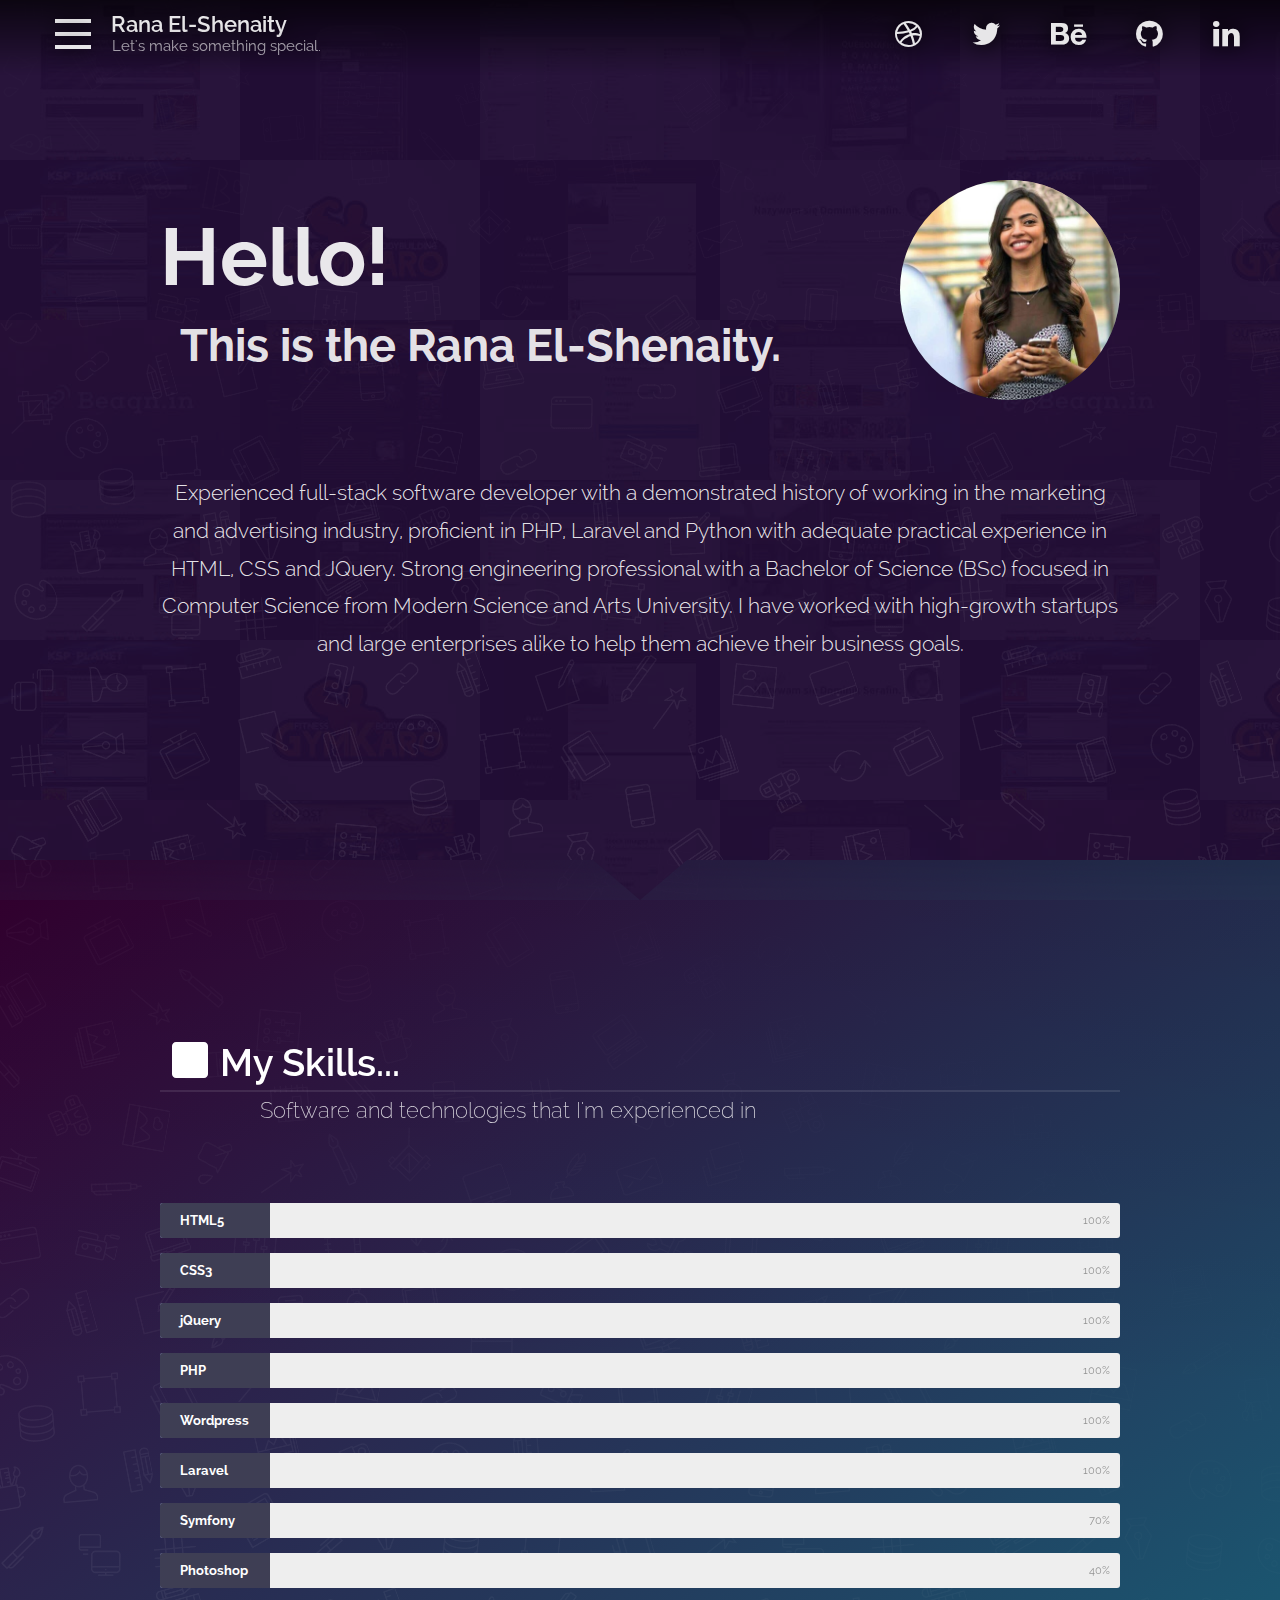
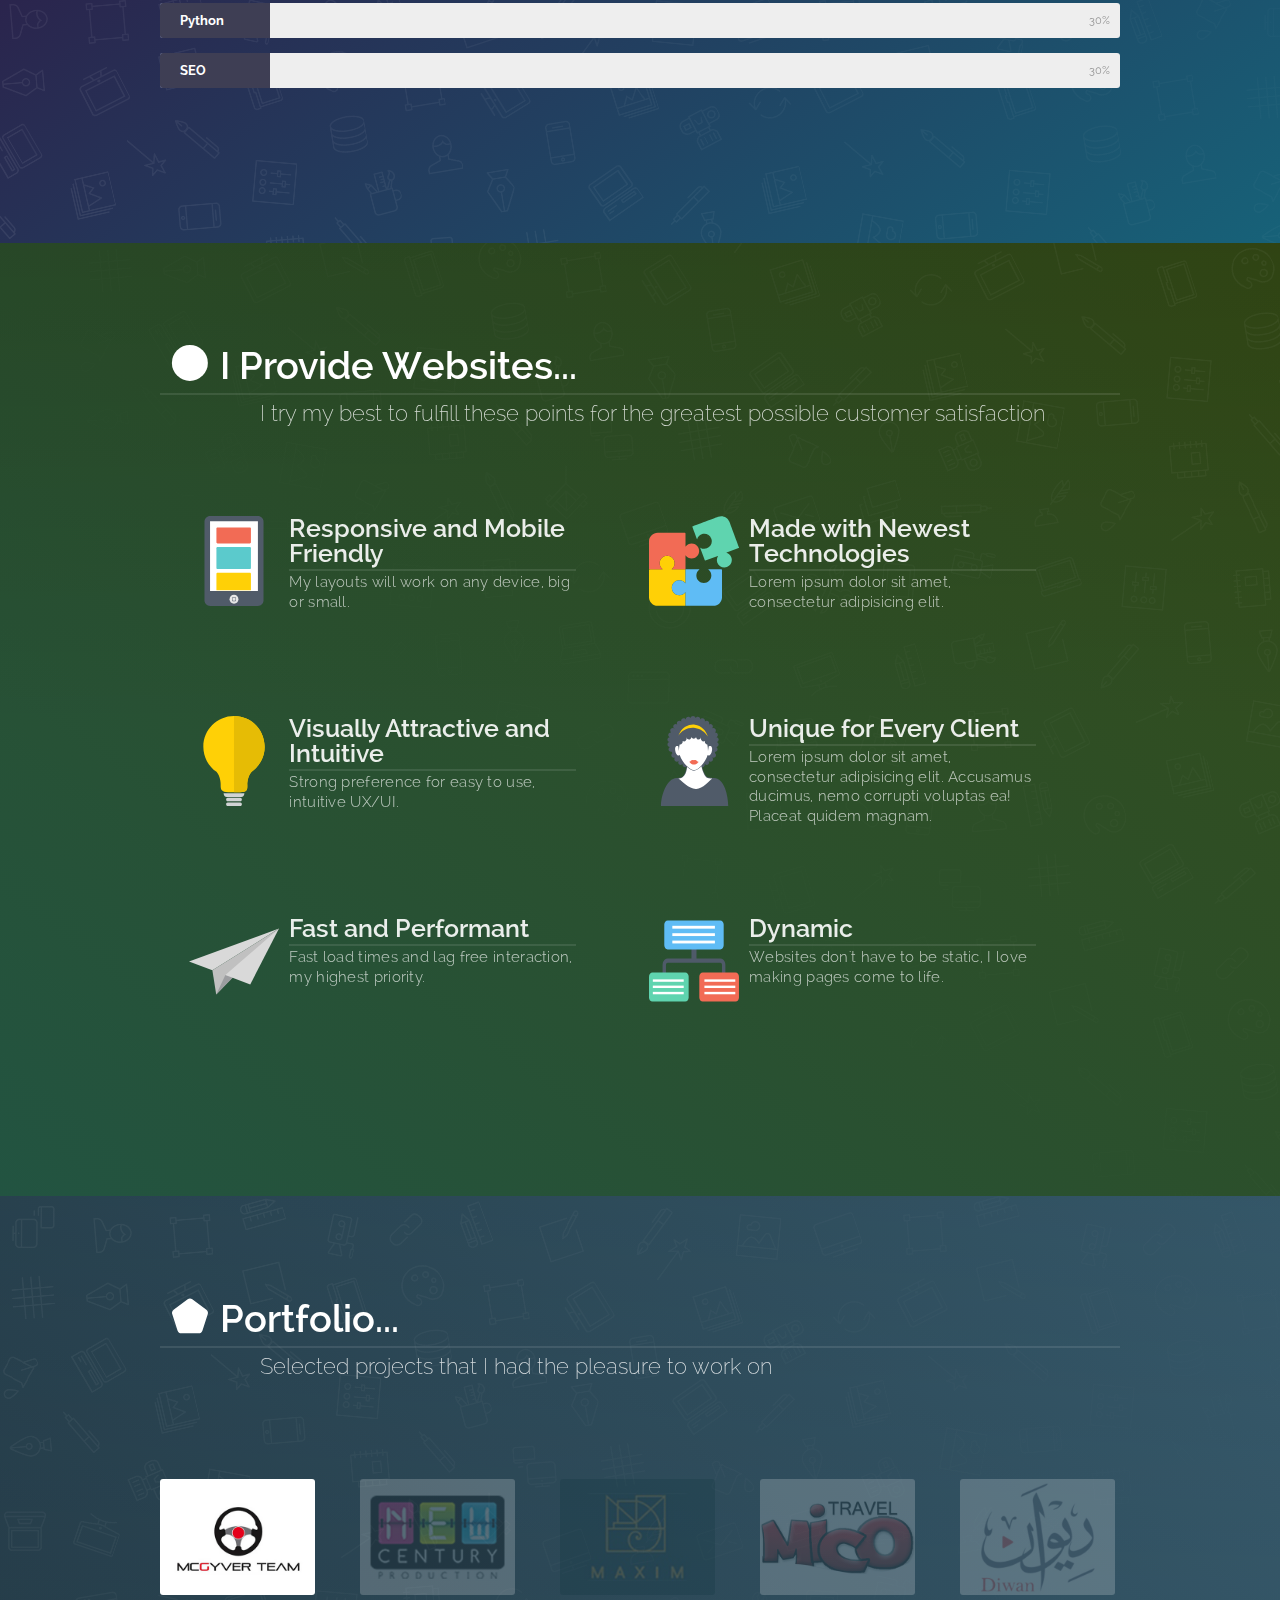
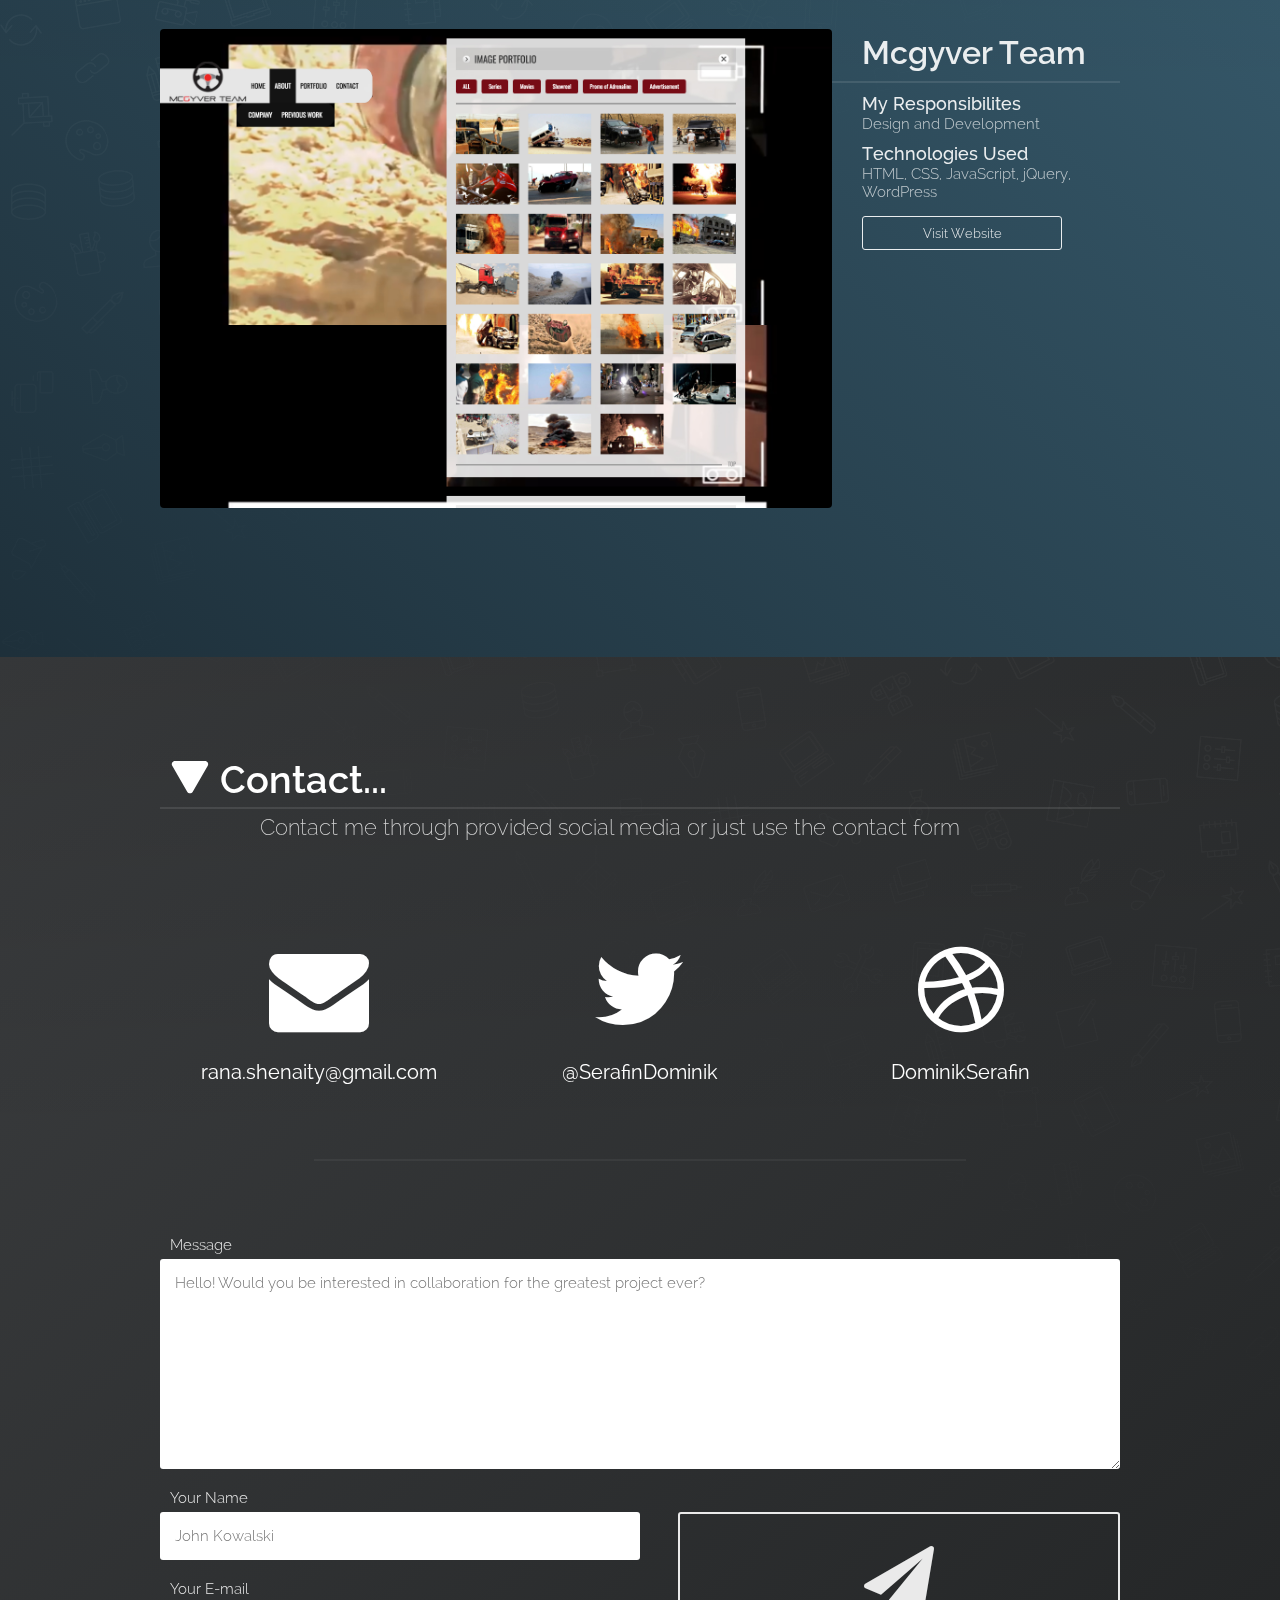
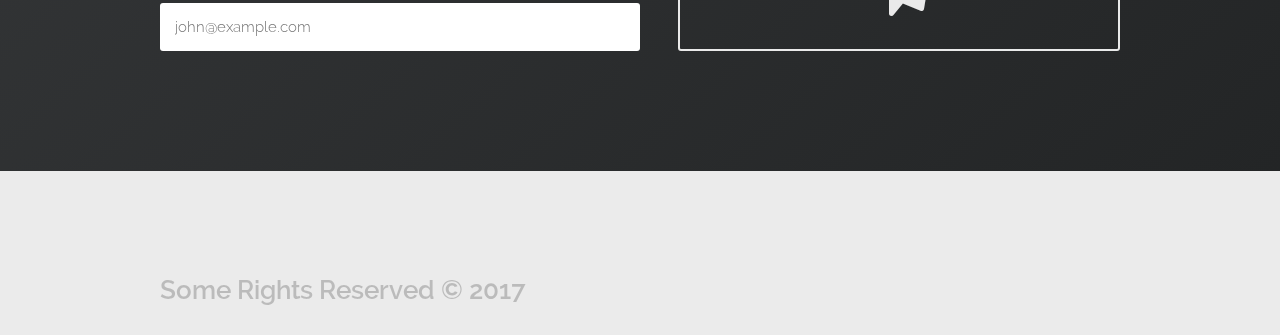
<file: index.html>
<!DOCTYPE html><html lang="en">

<head>
	<!-- Basic informations -->
	<meta charset="utf-8">
	<meta name="viewport" content="width=device-width, initial-scale=1.0">
	<meta http-equiv="X-UA-Compatible" content="IE=edge">

	<!-- Site informations -->
	<title>Shenaity</title>
	<meta name="author" content="Dominik Serafin">

	<!-- Favicon -->
	<link rel="apple-touch-icon" sizes="180x180" href="style/favicon/apple-touch-icon-180x180.png">
	<link rel="apple-touch-icon" sizes="152x152" href="style/favicon/apple-touch-icon-152x152.png">
	<link rel="apple-touch-icon" sizes="144x144" href="style/favicon/apple-touch-icon-144x144.png">
	<link rel="apple-touch-icon" sizes="120x120" href="style/favicon/apple-touch-icon-120x120.png">
	<link rel="apple-touch-icon" sizes="114x114" href="style/favicon/apple-touch-icon-114x114.png">
	<link rel="apple-touch-icon" sizes="57x57" href="style/favicon/apple-touch-icon-57x57.png">
	<link rel="apple-touch-icon" sizes="72x72" href="style/favicon/apple-touch-icon-72x72.png">
	<link rel="apple-touch-icon" sizes="60x60" href="style/favicon/apple-touch-icon-60x60.png">
	<link rel="apple-touch-icon" sizes="76x76" href="style/favicon/apple-touch-icon-76x76.png">
	<link rel="icon" type="image/png" href="style/favicon/favicon-192x192.png" sizes="192x192">
	<link rel="icon" type="image/png" href="style/favicon/favicon-160x160.png" sizes="160x160">
	<link rel="icon" type="image/png" href="style/favicon/favicon-96x96.png" sizes="96x96">
	<link rel="icon" type="image/png" href="style/favicon/favicon-16x16.png" sizes="16x16">
	<link rel="icon" type="image/png" href="style/favicon/favicon-32x32.png" sizes="32x32">
	<meta name="msapplication-TileColor" content="#da532c">
	<meta name="msapplication-TileImage" content="style/favicon/mstile-144x144.png">
	<meta name="msapplication-config" content="style/favicon/browserconfig.xml">
	<link rel="shortcut icon" href="favicon.ico">

	<!-- Fonts -->
	<link href="style/fonts/webfont-raleway/webfont-raleway.css" rel="stylesheet" type="text/css">
	<link href="style/fonts/webfont-font-awesome/css/font-awesome.css" rel="stylesheet" type="text/css">

	<!-- Stylesheets -->
	<link href="style/css/global.css" type="text/css" rel="stylesheet" media="all">

	<!-- Scripts preload -->
	<!--[if lt IE 9]><script src="style/js/html5shiv.js"></script><![endif]-->
</head>

<body>
	<!-- Some Helper Stuff -->
	<div id="start" class="start">&nbsp;</div>
	<div class="maxwidth1050">&nbsp;</div>
	<!-- Header -->
	<header class="header">
		<div class="header__wrapper">
			<div class="header__hamburger">
				<div class="header__hamburger-block">&nbsp;</div>
				<div class="header__hamburger-block">&nbsp;</div>
				<div class="header__hamburger-block">&nbsp;</div>
			</div>
			<nav class="header__navigation">
				<a href="#start" class="js-smooth-scroll">
					<div class="js-smooth-scroll  header__navigation-element">Start...</div>
				</a>
				<a href="#experience" class="js-smooth-scroll">
					<div class="header__navigation-element  header__navigation-element--experience">Skills...</div>
				</a>
				<a href="#features" class="js-smooth-scroll">
					<div class="header__navigation-element  header__navigation-element--features">Guarantees...</div>
				</a>
				<a href="#realizations" class="js-smooth-scroll">
					<div class="header__navigation-element  header__navigation-element--realizations">Portfolio...</div>
				</a>
				<a href="#contact" class="js-smooth-scroll">
					<div class="header__navigation-element  header__navigation-element--contact">Contact...</div>
				</a>
			</nav>

			<a href="#start" class="header__title-wrapper  js-smooth-scroll">
				<div class="header__title-main">Rana El-Shenaity</div>
				<div class="header__title-sub">Let's make something special.</div>
			</a>

			<div class="header__social-icons">
				<a target="_blank" href="https://dribbble.com/DominikSerafin"><i class="fa fa-dribbble"></i></a>
				<a target="_blank" href="https://twitter.com/SerafinDominik"><i class="fa fa-twitter"></i></a>
				<a target="_blank" href="https://www.behance.net/dominikserafin"><i class="fa fa-behance"></i></a>
				<a target="_blank" href="https://github.com/DominikSerafin/"><i class="fa fa-github"></i></a>
				<a target="_blank" href="https://www.linkedin.com/in/shenaity/"><i class="fa fa-linkedin"></i></a>
			</div>
		</div>
	</header>
	<!-- End Header -->
	
	<!-- First Fixed "Hero" Section -->
	<section id="hero" class="hero">
		<div class="hero__background">&nbsp;</div>
		<div class="hero__gradient">&nbsp;</div>
		<div class="hero__pattern">&nbsp;</div>
		<div class="hero__content">
			<div class="hero__content-wrapper">
				<div class="hero__title-wrapper">
					<div class="hero__title-large">Hello!</div>
					<div class="hero__title-small">This is the Rana El-Shenaity.</div>
				</div>
				<div class="hero__photo-wrapper">
					<img src="content/about-1.png" class="hero__photo">
				</div>
				<div class="hero__description">
					Experienced full-stack software developer with a demonstrated history of working in the marketing and advertising industry, proficient in PHP, Laravel and Python with adequate practical experience in HTML, CSS and JQuery. Strong engineering professional with a Bachelor of Science (BSc) focused in Computer Science from Modern Science and Arts University. I have worked with high-growth startups and large enterprises alike to help them achieve their business goals.
				</div>
				<!-- <div class="hero__call-to-action">
					<a href="https://goo.gl/lp9Gd6" target="_blank" class="hero__button  ghost-button  ghost-button--hero">Download Template &nbsp; <i class="fa fa-download"></i></a>
					<a href="http://serafin.io/?utm_source=Aurora-Template&utm_medium=Hero-Alt-Button&utm_campaign=Freebie" target="_blank" class="hero__alt-button">...or find out more about me.</a>
				</div> -->
			</div>
		</div>
	</section>
	<!-- End First Fixed "Hero" Section -->

	<!-- Scrollable Content -->
	<div class="content">

		<!-- "Experience" Section -->
		<section id="experience" class="experience">
			<div class="experience__hollow-arrow">&nbsp;</div>
			<div class="experience__wrapper">
				<div class="section-header">
					<div class="section-header__title  section-header__title--experience">My Skills...</div>
					<div class="section-header__subtitle">Software and technologies that I'm experienced in</div>
				</div>
				<div class="experience__icons-wrapper">
					<div class="skillbar clearfix " data-percent="100%">
						<div class="skillbar-title" style="background: #46465e;"><span>HTML5</span></div>
						<div class="skillbar-bar" style="background: #5a68a5;"></div>
						<div class="skill-bar-percent">100%</div>
					</div> <!-- End Skill Bar -->

					<div class="skillbar clearfix " data-percent="100%">
						<div class="skillbar-title" style="background: #46465e;"><span>CSS3</span></div>
						<div class="skillbar-bar" style="background: #5a68a5;"></div>
						<div class="skill-bar-percent">100%</div>
					</div> <!-- End Skill Bar -->

					<div class="skillbar clearfix " data-percent="100%">
						<div class="skillbar-title" style="background: #46465e;"><span>jQuery</span></div>
						<div class="skillbar-bar" style="background: #5a68a5;"></div>
						<div class="skill-bar-percent">100%</div>
					</div> <!-- End Skill Bar -->

					<div class="skillbar clearfix " data-percent="100%">
						<div class="skillbar-title" style="background: #46465e;"><span>PHP</span></div>
						<div class="skillbar-bar" style="background: #5a68a5;"></div>
						<div class="skill-bar-percent">100%</div>
					</div> <!-- End Skill Bar -->

					<div class="skillbar clearfix " data-percent="100%">
						<div class="skillbar-title" style="background: #46465e;"><span>Wordpress</span></div>
						<div class="skillbar-bar" style="background: #5a68a5;"></div>
						<div class="skill-bar-percent">100%</div>
					</div> <!-- End Skill Bar -->

					<div class="skillbar clearfix " data-percent="100%">
						<div class="skillbar-title" style="background: #46465e;"><span>Laravel</span></div>
						<div class="skillbar-bar" style="background: #5a68a5;"></div>
						<div class="skill-bar-percent">100%</div>
					</div> <!-- End Skill Bar -->

					<div class="skillbar clearfix " data-percent="70%">
						<div class="skillbar-title" style="background: #46465e;"><span>Symfony</span></div>
						<div class="skillbar-bar" style="background: #5a68a5;"></div>
						<div class="skill-bar-percent">70%</div>
					</div> <!-- End Skill Bar -->

					<div class="skillbar clearfix " data-percent="50%">
						<div class="skillbar-title" style="background: #46465e;"><span>Photoshop</span></div>
						<div class="skillbar-bar" style="background: #5a68a5;"></div>
						<div class="skill-bar-percent">40%</div>
					</div> <!-- End Skill Bar -->

					<div class="skillbar clearfix " data-percent="50%">
						<div class="skillbar-title" style="background: #46465e;"><span>Python</span></div>
						<div class="skillbar-bar" style="background: #5a68a5;"></div>
						<div class="skill-bar-percent">30%</div>
					</div> <!-- End Skill Bar -->

					<div class="skillbar clearfix " data-percent="30%">
						<div class="skillbar-title" style="background: #46465e;"><span>SEO</span></div>
						<div class="skillbar-bar" style="background: #5a68a5;"></div>
						<div class="skill-bar-percent">30%</div>
					</div> <!-- End Skill Bar -->
				</div>

			</div>
		</section>
		<!-- End "Experience" Section -->

		<!-- "Features" Section -->
		<section id="features" class="features">
			<div class="features__wrapper">
				<div class="section-header">
					<div class="section-header__title  section-header__title--features">I Provide Websites...</div>
					<div class="section-header__subtitle">I try my best to fulfill these points for the greatest possible customer satisfaction</div>
				</div>
				<div class="features__elements-wrapper">
					<div class="features__element">
						<div class="features__image  features__image--mobile">&nbsp;</div>
						<div class="features__text">
							<div class="features__title">Responsive and Mobile Friendly</div>
							<div class="features__description">My layouts will work on any device, big or small.</div>
						</div>
					</div>
					<div class="features__element">
						<div class="features__image  features__image--newest">&nbsp;</div>
						<div class="features__text">
							<div class="features__title">Made with Newest Technologies</div>
							<div class="features__description">Lorem ipsum dolor sit amet, consectetur adipisicing elit.</div>
						</div>
					</div>
					<div class="features__element">
						<div class="features__image  features__image--intuitive">&nbsp;</div>
						<div class="features__text">
							<div class="features__title">Visually Attractive and Intuitive</div>
							<div class="features__description">Strong preference for easy to use, intuitive UX/UI.</div>
						</div>
					</div>
					<div class="features__element">
						<div class="features__image  features__image--clients">&nbsp;</div>
						<div class="features__text">
							<div class="features__title">Unique for Every Client</div>
							<div class="features__description">Lorem ipsum dolor sit amet, consectetur adipisicing elit. Accusamus ducimus, nemo corrupti voluptas ea! Placeat quidem magnam.</div>
						</div>
					</div>
					<div class="features__element">
						<div class="features__image  features__image--fast">&nbsp;</div>
						<div class="features__text">
							<div class="features__title">Fast and Performant</div>
							<div class="features__description">Fast load times and lag free interaction, my highest priority.</div>
						</div>
					</div>
					<div class="features__element">
						<div class="features__image  features__image--semantic">&nbsp;</div>
						<div class="features__text">
							<div class="features__title">Dynamic</div>
							<div class="features__description">Websites don't have to be static, I love making pages come to life.</div>
						</div>
					</div>
				</div>
			</div>
		</section>
		<!-- End "Features" Section -->

		<!-- "Realizations" Section - With Projects -->
		<section id="realizations" class="realizations">
			<div class="realizations__wrapper">

				<div class="section-header">
					<div class="section-header__title  section-header__title--realizations">Portfolio...</div>
					<div class="section-header__subtitle">Selected projects that I had the pleasure to work on</div>
				</div>

				<div class="showcase">
					<div class="showcase__thumbnails-wrapper">

						<!-- normal -->
						<img data-project="p1" class="showcase__thumb  showcase__thumb--first  showcase__thumb--active" src="content/mcgyver-logo.jpg">
						<img data-project="p2" class="showcase__thumb" src="content/newcentury-logo.jpg">
						<img data-project="p3" class="showcase__thumb" src="content/maxim-logo.jpg">
						<img data-project="p4" class="showcase__thumb" src="content/mico-logo.jpg">
						<img data-project="p5" class="showcase__thumb" src="content/diwan-logo.jpg">

						<!-- blank template
						<div data-project="p5" class="showcase__thumb  showcase__thumb--blank">&nbsp;</div>
						 -->

					</div>

					<div class="showcase__stage-wrapper">

						<!-- project 1 -->
						<div data-project="p1" class="showcase__stage  showcase__stage--active">
							<div class="showcase__slider">
								<ul class="rslides">

									<li>
										<a href="content/mcgyver.jpg" target="_blank">
											<img src="content/mcgyver.jpg">
										</a>
									</li>
								
								</ul>
							</div>
							<div class="showcase__infos-wrapper">
								<div class="showcase__title">Mcgyver Team</div>
								<div class="showcase__point">
									<div class="showcase__point-title">My Responsibilites</div>
									<div class="showcase__point-description">
										Design and Development
									</div>
								</div>
								<div class="showcase__point">
									<div class="showcase__point-title">Technologies Used</div>
									<div class="showcase__point-description">
										HTML, CSS, JavaScript, jQuery, WordPress
									</div>
								</div>
								<!-- <div class="showcase__point">
									<div class="showcase__point-title">Section Title</div>
									<div class="showcase__point-details-excerpt">
										Lorem ipsum dolor sit amet, consectetur adipiscing elit, sed do eiusmod tempor incididunt ut labore et dolore magna aliqua. Ut enim ad minim veniam, quis nostrud exercitation ullamco laboris nisi ut aliquip<span class="showcase__ellipsis">...</span>
										<span class="showcase__readmore">more</span>
									</div>
									<div class="showcase__point-details-full">
										ex ea commodo consequat. Duis aute irure dolor in reprehenderit in voluptate velit esse cillum dolore eu fugiat nulla pariatur. Excepteur sint occaecat cupidatat non proident, sunt in culpa qui officia deserunt mollit anim id est laborum.
										<span class="showcase__readless">less</span>
									</div>
								</div> -->
								<a target="_blank" href="http://mcgyverteam.net" class="showcase__button  ghost-button  ghost-button--realizations">Visit Website</a>
							</div>
						</div>

						<!-- project 2 -->
						<div data-project="p2" class="showcase__stage">
							<div class="showcase__slider">
								<ul class="rslides">

									<li>
										<a href="content/newcentury-1.png" target="_blank">
											<img src="content/newcentury-1.png">
										</a>
									</li>

									<li>
										<a href="content/newcentury-2.png" target="_blank">
											<img src="content/newcentury-2.png">
										</a>
									</li>

									<li>
										<a href="content/newcentury-3.png" target="_blank">
											<img src="content/newcentury-3.png">
										</a>
									</li>

									<li>
										<a href="content/newcentury-4.png" target="_blank">
											<img src="content/newcentury-4.png">
										</a>
									</li>

								</ul>
							</div>
							<div class="showcase__infos-wrapper">
								<div class="showcase__title">New Century Production</div>
								<div class="showcase__point">
									<div class="showcase__point-title">My Responsibilites</div>
									<div class="showcase__point-description">
										Front-End and Back-End Development.
									</div>
								</div>
								<div class="showcase__point">
									<div class="showcase__point-title">Technologies Used</div>
									<div class="showcase__point-description">
										HTML, CSS, SASS, JavaScript, jQuery, WordPress
									</div>
								</div>
								<!-- <div class="showcase__point">
									<div class="showcase__point-title">Section Title</div>
									<div class="showcase__point-details-excerpt">
										Lorem ipsum dolor sit amet, consectetur adipiscing elit, sed do eiusmod tempor incididunt ut labore et dolore magna aliqua. Ut enim ad minim veniam, quis nostrud exercitation ullamco laboris nisi ut aliquip<span class="showcase__ellipsis">...</span>
										<span class="showcase__readmore">more</span>
									</div>
									<div class="showcase__point-details-full">
										ex ea commodo consequat. Duis aute irure dolor in reprehenderit in voluptate velit esse cillum dolore eu fugiat nulla pariatur. Excepteur sint occaecat cupidatat non proident, sunt in culpa qui officia deserunt mollit anim id est laborum.
										<span class="showcase__readless">less</span>
									</div>
								</div> -->
								<a target="_blank" href="http://newcenturyproduction.com/" class="showcase__button  ghost-button  ghost-button--realizations">Visit Website</a>
							</div>
						</div>

						<!-- project 3 -->
						<div data-project="p3" class="showcase__stage">
							<div class="showcase__slider">
								<ul class="rslides">
									<li><img src="content/maxim-1.png"></li>
									<li><img src="content/maxim-2.png"></li>
									<li><img src="content/maxim-3.png"></li>
								</ul>
							</div>
							<div class="showcase__infos-wrapper">
								<div class="showcase__title">Maxim Group</div>
								<div class="showcase__point">
									<div class="showcase__point-title">My Responsibilites</div>
									<div class="showcase__point-description">
										Front-End and Back-End Development
									</div>
								</div>
								<div class="showcase__point">
									<div class="showcase__point-title">Technologies Used</div>
									<div class="showcase__point-description">
										HTML, CSS, SASS, JavaScript, jQuery, PHP, Laravel, MySQL
									</div>
								</div>
								<!-- <div class="showcase__point">
									<div class="showcase__point-title">Section Title</div>
									<div class="showcase__point-details-excerpt">
										Lorem ipsum dolor sit amet, consectetur adipiscing elit, sed do eiusmod tempor incididunt ut labore et dolore magna aliqua. Ut enim ad minim veniam, quis nostrud exercitation ullamco laboris nisi ut aliquip<span class="showcase__ellipsis">...</span>
										<span class="showcase__readmore">more</span>
									</div>
									<div class="showcase__point-details-full">
										ex ea commodo consequat. Duis aute irure dolor in reprehenderit in voluptate velit esse cillum dolore eu fugiat nulla pariatur. Excepteur sint occaecat cupidatat non proident, sunt in culpa qui officia deserunt mollit anim id est laborum.
										<span class="showcase__readless">less</span>
									</div>
								</div> -->
								<a target="_blank" href="http://maximig.com" class="showcase__button  ghost-button  ghost-button--realizations">Visit Website</a>
							</div>
						</div>

						<!-- project 4 -->
						<div data-project="p4" class="showcase__stage">
							<div class="showcase__slider">
								<ul class="rslides">
									<li><img src="content/mico-1.png"></li>
									<li><img src="content/mico-2.png"></li>
								</ul>
							</div>
							<div class="showcase__infos-wrapper">
								<div class="showcase__title">Mico Travel</div>
								<div class="showcase__point">
									<div class="showcase__point-title">My Responsibilites</div>
									<div class="showcase__point-description">
										Front-End and Back-End Development
									</div>
								</div>
								<div class="showcase__point">
									<div class="showcase__point-title">Technologies Used</div>
									<div class="showcase__point-description">
										HTML, CSS, SASS, JavaScript, jQuery, PHP, Symfony, MySQL
									</div>
								</div>
								<!-- <div class="showcase__point">
									<div class="showcase__point-title">Technologies Used</div>
									<div class="showcase__point-details-excerpt">
										Lorem ipsum dolor sit amet, consectetur adipiscing elit, sed do eiusmod tempor incididunt ut labore et dolore magna aliqua. Ut enim ad minim veniam, quis nostrud exercitation ullamco laboris nisi ut aliquip<span class="showcase__ellipsis">...</span>
										<span class="showcase__readmore">more</span>
									</div>
									<div class="showcase__point-details-full">
										ex ea commodo consequat. Duis aute irure dolor in reprehenderit in voluptate velit esse cillum dolore eu fugiat nulla pariatur. Excepteur sint occaecat cupidatat non proident, sunt in culpa qui officia deserunt mollit anim id est laborum.
										<span class="showcase__readless">less</span>
									</div>
								</div> -->
								<a target="_blank" href="http://micotravel.com/" class="showcase__button  ghost-button  ghost-button--realizations">Visit Website</a>
							</div>
						</div>

						<!-- project 5 -->
						<div data-project="p5" class="showcase__stage">
							<div class="showcase__slider">
								<ul class="rslides">
									<li><img src="content/diwan-1.png"></li>
									<li><img src="content/diwan-2.png"></li>
								</ul>
							</div>
							<div class="showcase__infos-wrapper">
								<div class="showcase__title">Diwan Group</div>
								<div class="showcase__point">
									<div class="showcase__point-title">My Responsibilites</div>
									<div class="showcase__point-description">
										Back-End Development
									</div>
								</div>
								<div class="showcase__point">
									<div class="showcase__point-title">Technologies Used</div>
									<div class="showcase__point-description">
										PHP, Laravel, MySQL
									</div>
								</div>
								<!-- <div class="showcase__point">
									<div class="showcase__point-title">Technologies Used</div>
									<div class="showcase__point-details-excerpt">
										Lorem ipsum dolor sit amet, consectetur adipiscing elit, sed do eiusmod tempor incididunt ut labore et dolore magna aliqua. Ut enim ad minim veniam, quis nostrud exercitation ullamco laboris nisi ut aliquip<span class="showcase__ellipsis">...</span>
										<span class="showcase__readmore">more</span>
									</div>
									<div class="showcase__point-details-full">
										ex ea commodo consequat. Duis aute irure dolor in reprehenderit in voluptate velit esse cillum dolore eu fugiat nulla pariatur. Excepteur sint occaecat cupidatat non proident, sunt in culpa qui officia deserunt mollit anim id est laborum.
										<span class="showcase__readless">less</span>
									</div>
								</div> -->
								<a target="_blank" href="https://diwangroup.com/" class="showcase__button  ghost-button  ghost-button--realizations">Visit Website</a>
							</div>
						</div>

					</div>



				</div>
			</div>
		</section>
		<!-- End "Realizations" Section - With Projects -->

		<!-- "Contact" Section -->
		<section id="contact" class="contact">
			<div class="contact__wrapper">
				<div class="section-header">
					<div class="section-header__title  section-header__title--contact">Contact...</div>
					<div class="section-header__subtitle">Contact me through provided social media or just use the contact form</div>
				</div>

				<div class="contact__icons-wrapper">
					<div class="contact__icon">
						<a target="_blank" href="mailto:dominikdsgnr@gmail.com"><i class="fa fa-envelope"></i></a>
						<div class="contact__icon-description">rana.shenaity@gmail.com</div>
					</div>
					<div class="contact__icon">
						<a target="_blank" href="https://twitter.com/SerafinDominik"><i class="fa fa-twitter"></i></a>
						<div class="contact__icon-description">@SerafinDominik</div>
					</div>
					<div class="contact__icon">
						<a target="_blank" href="https://dribbble.com/DominikSerafin"><i class="fa fa-dribbble"></i></a>
						<div class="contact__icon-description">DominikSerafin</div>
					</div>
				</div>

				<div class="contact__spacer">&nbsp;</div>

				<form class="contact__form">

					<div class="contact__textarea-wrapper">
						<label for="message_content" class="contact__label">Message</label>
						<div class="contact__response-ajax-text">&nbsp;</div>
						<textarea id="message_content" rows="10" placeholder="Hello! Would you be interested in collaboration for the greatest project ever?" required></textarea>
					</div>

					<div class="contact__bottom-wrapper">
						<div class="contact__sender-info-wrapper">
							<div class="contact__input-wrapper  contact__input-wrapper--name">
								<label for="sender_name" class="contact__label">Your Name</label>
								<div class="contact__response-ajax-text">&nbsp;</div>
								<input id="sender_name" type="text" placeholder="John Kowalski" required>
							</div>
							<div class="contact__input-wrapper  contact__input-wrapper--email">
								<label for="sender_email" class="contact__label">Your E-mail</label>
								<div class="contact__response-ajax-text">&nbsp;</div>
								<input id="sender_email" type="email" placeholder="john@example.com" required>
							</div>
						</div>

						<div class="contact__button-wrapper  ghost-button  ghost-button--contact">
							<div class="contact__paper-plane-wrapper"><i class="fa fa-paper-plane"></i></div>
							<div class="contact__response  contact__response--success">
								<div class="contact__response-title"><i class="fa fa-check"></i> Message was sent.</div>
								<div class="contact__response-description  contact__response-description--success">&nbsp;</div>
							</div>
							<div class="contact__response  contact__response--error">
								<div class="contact__response-title"><i class="fa fa-warning"></i> Error.</div>
								<div class="contact__response-description  contact__response-description--error">Message couldn't be sent.</div>
							</div>
							<input id="contact__submit" type="button" value=" ">
						</div>
					</div>
				</form>

			</div>
		</section>
		<!-- End "Contact" Section -->

		<!-- Footer -->
		<footer id="footer" class="footer">
			<div class="footer__wrapper">
				<div class="footer__copyright">Some Rights Reserved &copy; 2017</div>
			</div>
		</footer>
		<!-- End Footer -->

	</div>
	<!-- End Scrollable Content -->

	<!-- Scripts postload -->
	<script src="style/js/dependencies.min.js" type="text/javascript"></script>
	<script src="style/js/global.js" type="text/javascript"></script>

</body>
</html>
</file>
<file: style/fonts/webfont-raleway/webfont-raleway.css>
@font-face {
  font-family: 'Raleway';
  src: url('Raleway-Thin.eot?#iefix') format('embedded-opentype'),
       url('Raleway-Thin.otf')  format('opentype'),
       url('Raleway-Thin.woff') format('woff'),
       url('Raleway-Thin.ttf')  format('truetype'),
       url('Raleway-Thin.svg#Raleway') format('svg');
  font-weight: 100;
  font-style: normal;
}

@font-face {
  font-family: 'Raleway';
  src: url('Raleway-ExtraLight.eot?#iefix') format('embedded-opentype'),
       url('Raleway-ExtraLight.otf')  format('opentype'),
       url('Raleway-ExtraLight.woff') format('woff'),
       url('Raleway-ExtraLight.ttf')  format('truetype'),
       url('Raleway-ExtraLight.svg#Raleway') format('svg');
  font-weight: 200;
  font-style: normal;
}

@font-face {
  font-family: 'Raleway';
  src: url('Raleway-Light.eot?#iefix') format('embedded-opentype'),
       url('Raleway-Light.otf')  format('opentype'),
       url('Raleway-Light.woff') format('woff'),
       url('Raleway-Light.ttf')  format('truetype'),
       url('Raleway-Light.svg#Raleway') format('svg');
  font-weight: 300;
  font-style: normal;
}

@font-face {
  font-family: 'Raleway';
  src: url('Raleway-Regular.eot?#iefix') format('embedded-opentype'),
       url('Raleway-Regular.otf')  format('opentype'),
       url('Raleway-Regular.woff') format('woff'),
       url('Raleway-Regular.ttf')  format('truetype'),
       url('Raleway-Regular.svg#Raleway') format('svg');
  font-weight: 400;
  font-style: normal;
}

@font-face {
  font-family: 'Raleway';
  src: url('Raleway-Medium.eot?#iefix') format('embedded-opentype'),
       url('Raleway-Medium.otf')  format('opentype'),
       url('Raleway-Medium.woff') format('woff'),
       url('Raleway-Medium.ttf')  format('truetype'),
       url('Raleway-Medium.svg#Raleway') format('svg');
  font-weight: 500;
  font-style: normal;
}

@font-face {
  font-family: 'Raleway';
  src: url('Raleway-SemiBold.eot?#iefix') format('embedded-opentype'),
       url('Raleway-SemiBold.otf')  format('opentype'),
       url('Raleway-SemiBold.woff') format('woff'),
       url('Raleway-SemiBold.ttf')  format('truetype'),
       url('Raleway-SemiBold.svg#Raleway') format('svg');
  font-weight: 600;
  font-style: normal;
}

@font-face {
  font-family: 'Raleway';
  src: url('Raleway-Bold.eot?#iefix') format('embedded-opentype'),
       url('Raleway-Bold.otf')  format('opentype'),
       url('Raleway-Bold.woff') format('woff'),
       url('Raleway-Bold.ttf')  format('truetype'),
       url('Raleway-Bold.svg#Raleway') format('svg');
  font-weight: 700;
  font-style: normal;
}

@font-face {
  font-family: 'Raleway';
  src: url('Raleway-ExtraBold.eot?#iefix') format('embedded-opentype'),
       url('Raleway-ExtraBold.otf')  format('opentype'),
       url('Raleway-ExtraBold.woff') format('woff'),
       url('Raleway-ExtraBold.ttf')  format('truetype'),
       url('Raleway-ExtraBold.svg#Raleway') format('svg');
  font-weight: 800;
  font-style: normal;
}

@font-face {
  font-family: 'Raleway';
  src: url('Raleway-Heavy.eot?#iefix') format('embedded-opentype'),
       url('Raleway-Heavy.otf')  format('opentype'),
       url('Raleway-Heavy.woff') format('woff'),
       url('Raleway-Heavy.ttf')  format('truetype'),
       url('Raleway-Heavy.svg#Raleway') format('svg');
  font-weight: 900;
  font-style: normal;
}
</file>
<file: style/css/global.css>
/*------------------------------------*	Information
\*------------------------------------*/
/*
	 * Style by Dominik Serafin
	 * * http://serafin.io/
	 * * dominikdsgnr@gmail.com
	 *
	 * Stylesheet generated with SASS
	 * * http://sass-lang.com/
	 *
	 * Vendor prefixes thanks to Autoprefixer
	 * * https://github.com/postcss/autoprefixer
	 *
	 */
/*------------------------------------*    Normalize
\*------------------------------------*/
/*! normalize.css v3.0.1 | MIT License | git.io/normalize */
/**
 * 1. Set default font family to sans-serif.
 * 2. Prevent iOS text size adjust after orientation change, without disabling
 *    user zoom.
 */
html {
  font-family: sans-serif;
  /* 1 */
  -ms-text-size-adjust: 100%;
  /* 2 */
  -webkit-text-size-adjust: 100%;
  /* 2 */
}

/**
 * Remove default margin.
 */
body {
  margin: 0;
}

/* HTML5 display definitions
   ========================================================================== */
/**
 * Correct `block` display not defined for any HTML5 element in IE 8/9.
 * Correct `block` display not defined for `details` or `summary` in IE 10/11 and Firefox.
 * Correct `block` display not defined for `main` in IE 11.
 */
article,
aside,
details,
figcaption,
figure,
footer,
header,
hgroup,
main,
nav,
section,
summary {
  display: block;
}

/**
 * 1. Correct `inline-block` display not defined in IE 8/9.
 * 2. Normalize vertical alignment of `progress` in Chrome, Firefox, and Opera.
 */
audio,
canvas,
progress,
video {
  display: inline-block;
  /* 1 */
  vertical-align: baseline;
  /* 2 */
}

/**
 * Prevent modern browsers from displaying `audio` without controls.
 * Remove excess height in iOS 5 devices.
 */
audio:not([controls]) {
  display: none;
  height: 0;
}

/**
 * Address `[hidden]` styling not present in IE 8/9/10.
 * Hide the `template` element in IE 8/9/11, Safari, and Firefox < 22.
 */
[hidden],
template {
  display: none;
}

/* Links
   ========================================================================== */
/**
 * Remove the gray background color from active links in IE 10.
 */
a {
  background: transparent;
}

/**
 * Improve readability when focused and also mouse hovered in all browsers.
 */
a:active,
a:hover {
  outline: 0;
}

/* Text-level semantics
   ========================================================================== */
/**
 * Address styling not present in IE 8/9/10/11, Safari, and Chrome.
 */
abbr[title] {
  border-bottom: 1px dotted;
}

/**
 * Address style set to `bolder` in Firefox 4+, Safari, and Chrome.
 */
b,
strong {
  font-weight: bold;
}

/**
 * Address styling not present in Safari and Chrome.
 */
dfn {
  font-style: italic;
}

/**
 * Address variable `h1` font-size and margin within `section` and `article`
 * contexts in Firefox 4+, Safari, and Chrome.
 */
h1 {
  font-size: 2em;
  margin: 0.67em 0;
}

/**
 * Address styling not present in IE 8/9.
 */
mark {
  background: #ff0;
  color: #000;
}

/**
 * Address inconsistent and variable font size in all browsers.
 */
small {
  font-size: 80%;
}

/**
 * Prevent `sub` and `sup` affecting `line-height` in all browsers.
 */
sub,
sup {
  font-size: 75%;
  line-height: 0;
  position: relative;
  vertical-align: baseline;
}

sup {
  top: -0.5em;
}

sub {
  bottom: -0.25em;
}

/* Embedded content
   ========================================================================== */
/**
 * Remove border when inside `a` element in IE 8/9/10.
 */
img {
  border: 0;
}

/**
 * Correct overflow not hidden in IE 9/10/11.
 */
svg:not(:root) {
  overflow: hidden;
}

/* Grouping content
   ========================================================================== */
/**
 * Address margin not present in IE 8/9 and Safari.
 */
figure {
  margin: 1em 40px;
}

/**
 * Address differences between Firefox and other browsers.
 */
hr {
  -webkit-box-sizing: content-box;
  box-sizing: content-box;
  height: 0;
}

/**
 * Contain overflow in all browsers.
 */
pre {
  overflow: auto;
}

/**
 * Address odd `em`-unit font size rendering in all browsers.
 */
code,
kbd,
pre,
samp {
  font-family: monospace, monospace;
  font-size: 1em;
}

/* Forms
   ========================================================================== */
/**
 * Known limitation: by default, Chrome and Safari on OS X allow very limited
 * styling of `select`, unless a `border` property is set.
 */
/**
 * 1. Correct color not being inherited.
 *    Known issue: affects color of disabled elements.
 * 2. Correct font properties not being inherited.
 * 3. Address margins set differently in Firefox 4+, Safari, and Chrome.
 */
button,
input,
optgroup,
select,
textarea {
  color: inherit;
  /* 1 */
  font: inherit;
  /* 2 */
  margin: 0;
  /* 3 */
}

/**
 * Address `overflow` set to `hidden` in IE 8/9/10/11.
 */
button {
  overflow: visible;
}

/**
 * Address inconsistent `text-transform` inheritance for `button` and `select`.
 * All other form control elements do not inherit `text-transform` values.
 * Correct `button` style inheritance in Firefox, IE 8/9/10/11, and Opera.
 * Correct `select` style inheritance in Firefox.
 */
button,
select {
  text-transform: none;
}

/**
 * 1. Avoid the WebKit bug in Android 4.0.* where (2) destroys native `audio`
 *    and `video` controls.
 * 2. Correct inability to style clickable `input` types in iOS.
 * 3. Improve usability and consistency of cursor style between image-type
 *    `input` and others.
 */
button,
html input[type="button"], input[type="reset"],
input[type="submit"] {
  -webkit-appearance: button;
  /* 2 */
  cursor: pointer;
  /* 3 */
}

/**
 * Re-set default cursor for disabled elements.
 */
button[disabled],
html input[disabled] {
  cursor: default;
}

/**
 * Remove inner padding and border in Firefox 4+.
 */
button::-moz-focus-inner,
input::-moz-focus-inner {
  border: 0;
  padding: 0;
}

/**
 * Address Firefox 4+ setting `line-height` on `input` using `!important` in
 * the UA stylesheet.
 */
input {
  line-height: normal;
}

/**
 * It's recommended that you don't attempt to style these elements.
 * Firefox's implementation doesn't respect box-sizing, padding, or width.
 *
 * 1. Address box sizing set to `content-box` in IE 8/9/10.
 * 2. Remove excess padding in IE 8/9/10.
 */
input[type="checkbox"],
input[type="radio"] {
  -webkit-box-sizing: border-box;
  box-sizing: border-box;
  /* 1 */
  padding: 0;
  /* 2 */
}

/**
 * Fix the cursor style for Chrome's increment/decrement buttons. For certain
 * `font-size` values of the `input`, it causes the cursor style of the
 * decrement button to change from `default` to `text`.
 */
input[type="number"]::-webkit-inner-spin-button,
input[type="number"]::-webkit-outer-spin-button {
  height: auto;
}

/**
 * 1. Address `appearance` set to `searchfield` in Safari and Chrome.
 * 2. Address `box-sizing` set to `border-box` in Safari and Chrome
 *    (include `-moz` to future-proof).
 */
input[type="search"] {
  -webkit-appearance: textfield;
  /* 1 */
  -webkit-box-sizing: content-box;
  /* 2 */
  box-sizing: content-box;
}

/**
 * Remove inner padding and search cancel button in Safari and Chrome on OS X.
 * Safari (but not Chrome) clips the cancel button when the search input has
 * padding (and `textfield` appearance).
 */
input[type="search"]::-webkit-search-cancel-button,
input[type="search"]::-webkit-search-decoration {
  -webkit-appearance: none;
}

/**
 * Define consistent border, margin, and padding.
 */
fieldset {
  border: 1px solid #c0c0c0;
  margin: 0 2px;
  padding: 0.35em 0.625em 0.75em;
}

/**
 * 1. Correct `color` not being inherited in IE 8/9/10/11.
 * 2. Remove padding so people aren't caught out if they zero out fieldsets.
 */
legend {
  border: 0;
  /* 1 */
  padding: 0;
  /* 2 */
}

/**
 * Remove default vertical scrollbar in IE 8/9/10/11.
 */
textarea {
  overflow: auto;
}

/**
 * Don't inherit the `font-weight` (applied by a rule above).
 * NOTE: the default cannot safely be changed in Chrome and Safari on OS X.
 */
optgroup {
  font-weight: bold;
}

/* Tables
   ========================================================================== */
/**
 * Remove most spacing between table cells.
 */
table {
  border-collapse: collapse;
  border-spacing: 0;
}

td,
th {
  padding: 0;
}

/*------------------------------------*    General styles
\*------------------------------------*/
html, body {
  position: relative;
  display: block;
  width: 100%;
}

html {
  font-family: "Raleway", sans-serif;
}

body {
  overflow-y: scroll;
}

a {
  color: inherit;
  text-decoration: none;
}

*, ::before, ::after {
  -webkit-box-sizing: border-box;
  box-sizing: border-box;
  background-repeat: no-repeat;
}

::-moz-selection {
  background: yellow;
  color: black;
}

::selection {
  background: yellow;
  color: black;
}

p, h1, h2, h3, h4, h5, h6, ul, li {
  margin: 0;
  padding: 0;
}

/*------------------------------------*    Variables
\*------------------------------------*/
/*------------------------------------*    Site sections
\*------------------------------------*/
.content {
  position: absolute;
  top: 970px;
  left: 0;
  width: 100%;
}

.start {
  font-size: 0;
  position: absolute;
  top: 0;
  left: 0;
}

.maxwidth1050 {
  font-size: 0;
  position: absolute;
  top: -999px;
  left: -999px;
  display: none;
}

/*------------------------------------*    .ghost-button
\*------------------------------------*/
.ghost-button {
  position: relative;
  color: rgba(255, 255, 255, 0.9);
  border: 2px solid rgba(255, 255, 255, 0.9);
  cursor: pointer;
  -webkit-transition: color 150ms ease 1ms;
  transition: color 150ms ease 1ms;
  vertical-align: middle;
  overflow: hidden;
}

.ghost-button:hover, .ghost-button:focus {
  color: black;
  -webkit-transition: color 400ms ease 70ms;
  transition: color 400ms ease 70ms;
}

.ghost-button::before {
  position: absolute;
  top: 50%;
  left: 50%;
  content: " ";
  display: block;
  background-color: rgba(255, 255, 255, 0.9);
  width: 0%;
  height: 0%;
  z-index: -10;
  border-radius: 1000px;
  -webkit-transform: translateX(-50%) translateY(-50%);
  -ms-transform: translateX(-50%) translateY(-50%);
  transform: translateX(-50%) translateY(-50%);
  -webkit-transition: width 200ms ease-out 1ms, height 200ms ease-out;
  transition: width 200ms ease-out 1ms, height 200ms ease-out;
}

.ghost-button:hover::before, .ghost-button:focus::before {
  width: 200px;
  height: 200px;
  -webkit-transition: width 200ms ease-out 1ms, height 200ms ease-out;
  transition: width 200ms ease-out 1ms, height 200ms ease-out;
}

/*------------------------------------*    .ghost-button modifiers
\*------------------------------------*/
.ghost-button--hero:hover::before, .ghost-button--hero:focus::before {
  width: 400px;
  height: 400px;
}

.ghost-button--realizations:hover::before, .ghost-button--realizations:focus::before {
  width: 250px;
  height: 250px;
}

.ghost-button--contact:hover::before, .ghost-button--contact:focus::before {
  width: 600px;
  height: 600px;
}

/*------------------------------------*    .header
\*------------------------------------*/
.header-background {
  position: fixed;
  z-index: 1000;
  top: 0;
  left: 0;
  width: 100%;
  height: 70px;
  -webkit-backface-visibility: hidden;
  backface-visibility: hidden;
}

.pace .pace-progress {
  position: fixed;
  z-index: 2000;
  top: 0;
  left: 0;
  height: 70px;
  -webkit-transition: width 300ms ease-in-out;
  transition: width 300ms ease-in-out;
  -webkit-backface-visibility: hidden;
  backface-visibility: hidden;
}

.header {
  position: fixed;
  z-index: 3000;
  top: 0;
  left: 0;
  height: 75px;
  width: 100%;
  -webkit-transition: height 300ms ease-in-out;
  transition: height 300ms ease-in-out;
  -webkit-backface-visibility: hidden;
  backface-visibility: hidden;
  background-image: -webkit-gradient(linear, left top, left bottom, from(rgba(0, 0, 0, 0.7)), to(transparent));
  background-image: -webkit-linear-gradient(top, rgba(0, 0, 0, 0.7), transparent);
  background-image: linear-gradient(to bottom, rgba(0, 0, 0, 0.7), transparent);
}

.header__wrapper {
  position: relative;
  z-index: 3000;
  width: 1200px;
  margin: 0 auto;
}

.header__hamburger {
  position: relative;
  z-index: 150;
  width: 36px;
  float: left;
  margin-top: 19px;
  margin-left: 15px;
  cursor: pointer;
}

.header__hamburger-block {
  background-color: rgba(255, 255, 255, 0.9);
  height: 4px;
  -webkit-box-shadow: 0 0 20px black;
  box-shadow: 0 0 20px black;
  margin-bottom: 9px;
  -webkit-transition: background-color 100ms ease-in-out;
  transition: background-color 100ms ease-in-out;
}

.header__hamburger-block:last-of-type {
  margin-bottom: 0;
}

.header__hamburger:hover .header__hamburger-block {
  background-color: rgba(255, 255, 255, 0.8);
}

.header__navigation {
  position: fixed;
  top: 0px;
  padding: 70px 20px 14px 20px;
  min-width: 300px;
  background-color: rgba(18, 18, 18, 0.9);
  display: none;
  z-index: 100;
}

.header__navigation a {
  display: block;
  padding: 8px 0;
}

.header__navigation-element {
  font-size: 20px;
  font-weight: 600;
  color: white;
  opacity: 0.8;
  padding-left: 35px;
  padding-right: 10px;
  background-size: 20px 20px;
  background-position: 5px top;
  -webkit-transition: padding 100ms ease;
  transition: padding 100ms ease;
}

.header__navigation-element--experience {
  background-image: url("../img/title_square.svg");
}

.header__navigation-element--features {
  background-image: url("../img/title_circle.svg");
}

.header__navigation-element--realizations {
  background-image: url("../img/title_pentagon.svg");
}

.header__navigation-element--contact {
  background-image: url("../img/title_triangle.svg");
}

.header__navigation a:hover .header__navigation-element {
  padding-left: 40px;
}

.header__title-wrapper {
  float: left;
  margin-top: 11px;
  margin-left: 20px;
  position: relative;
  z-index: 200;
}

.header__title-main {
  font-size: 22px;
  font-weight: 600;
  color: rgba(255, 255, 255, 0.9);
  text-shadow: 0 0 20px black;
}

.header__title-sub {
  font-size: 15px;
  color: rgba(255, 255, 255, 0.6);
  padding-left: 1px;
  text-shadow: 0 0 20px black;
}

.header__social-icons {
  float: right;
  margin-left: 50px;
  margin-top: 16px;
}

.header__social-icons a {
  float: left;
  margin-left: 50px;
  font-size: 31px;
  text-shadow: 0 0 20px black;
  color: rgba(255, 255, 255, 0.9);
  -webkit-transition: color 100ms ease-in-out;
  transition: color 100ms ease-in-out;
}

.header__social-icons a:hover {
  color: rgba(255, 255, 255, 0.8);
}

/*------------------------------------*    .hero
\*------------------------------------*/
.hero {
  position: fixed;
  top: 0;
  left: 0;
  z-index: -500;
  width: 100%;
  height: 1000px;
  overflow: hidden;
}

.hero__background {
  position: absolute;
  top: 0;
  left: 0;
  z-index: -400;
  width: 100%;
  height: 100%;
  background-image: url("../img/hero_background.jpg");
  background-repeat: repeat;
}

@-webkit-keyframes HeroGradient {
  0% {
    -webkit-transform: translate(-80%, -80%);
    transform: translate(-80%, -80%);
  }
  100% {
    -webkit-transform: translate(-2%, -2%);
    transform: translate(-2%, -2%);
  }
}

@keyframes HeroGradient {
  0% {
    -webkit-transform: translate(-80%, -80%);
    transform: translate(-80%, -80%);
  }
  100% {
    -webkit-transform: translate(-2%, -2%);
    transform: translate(-2%, -2%);
  }
}

.hero__gradient {
  position: absolute;
  top: 0;
  left: 0;
  z-index: -300;
  width: 500%;
  height: 500%;
  opacity: 0.9;
  overflow: hidden;
  background-color: #1b0530;
  background-image: url("../img/hero_gradient.png");
  background-size: 100%;
  background-position: 80% 80%;
  -webkit-animation-name: HeroGradient;
  animation-name: HeroGradient;
  -webkit-animation-duration: 55.5s;
  animation-duration: 55.5s;
  -webkit-animation-timing-function: ease;
  animation-timing-function: ease;
  -webkit-animation-delay: 0;
  animation-delay: 0;
  -webkit-animation-iteration-count: infinite;
  animation-iteration-count: infinite;
  -webkit-animation-direction: alternate;
  animation-direction: alternate;
}

.hero__pattern {
  position: absolute;
  top: 0;
  left: 0;
  z-index: -200;
  width: 100%;
  height: 100%;
  opacity: 0.5;
  background-image: url("../img/hero_pattern.png");
  background-repeat: repeat-x;
  background-position: bottom left;
}

.hero__content {
  padding-top: 70px;
  position: absolute;
  top: 0;
  left: 0;
  z-index: -100;
  width: 100%;
}

.hero__content-wrapper {
  width: 100%;
  max-width: 1200px;
  margin: 0 auto;
}

.hero__title-wrapper {
  margin-top: 135px;
  float: left;
}

.hero__title-large {
  color: rgba(255, 255, 255, 0.9);
  font-weight: 700;
  font-size: 100px;
}

.hero__title-small {
  color: rgba(255, 255, 255, 0.9);
  font-weight: 700;
  font-size: 55px;
  margin-left: 20px;
  margin-top: 15px;
}

.hero__photo-wrapper {
  margin-top: 90px;
  float: right;
}

.hero__photo {
  position: relative;
  width: 280px;
  height: 280px;
  border-radius: 150px;
  background-image: url("../img/hero_photo.jpg");
  background-size: cover;
}

.hero__hat {
  position: absolute;
  top: -60px;
  left: 50px;
  width: 140px;
  height: 110px;
  background-image: url("../img/hero_hat.png");
  background-size: contain;
  -webkit-transition: -webkit-transform 210ms ease-in-out;
  transition: transform 210ms ease-in-out;
  -webkit-transform: rotate(0) translate(0, 0);
  -ms-transform: rotate(0) translate(0, 0);
  transform: rotate(0) translate(0, 0);
}

.hero__hat--tip {
  -webkit-transform: rotate(-30deg) translate(-50px, -30px);
  -ms-transform: rotate(-30deg) translate(-50px, -30px);
  transform: rotate(-30deg) translate(-50px, -30px);
}

.hero__description {
  clear: both;
  text-align: center;
  color: rgba(255, 255, 255, 0.9);
  font-size: 24px;
  line-height: 1.8;
  font-weight: 300;
  padding-top: 70px;
}

.hero__description strong {
  font-weight: 600;
}

.hero__description a {
  text-decoration: underline;
}

.hero__call-to-action {
  clear: both;
  text-align: center;
  padding-top: 70px;
}

.hero__button {
  display: inline-block;
  vertical-align: middle;
  color: rgba(255, 255, 255, 0.9);
  font-size: 22px;
  padding: 15px 60px 15px 60px;
  border-radius: 3px;
}

.hero__alt-button {
  vertical-align: middle;
  display: inline-block;
  color: rgba(255, 255, 255, 0.7);
  font-size: 22px;
  margin-left: 50px;
  -webkit-transition: color 100ms ease;
  transition: color 100ms ease;
  cursor: pointer;
  overflow: hidden;
}

.hero__alt-button:hover {
  color: rgba(255, 255, 255, 0.9);
}

/*------------------------------------*    .section-header
\*------------------------------------*/
.section-header__title {
  color: white;
  font-size: 38px;
  font-weight: 600;
  padding-left: 60px;
  padding-bottom: 5px;
  border-bottom: 2px solid rgba(255, 255, 255, 0.1);
  background-image: url("../img/title_square.svg");
  background-size: 40px 40px;
  background-position: 10px top;
  opacity: 1;
}

.section-header__title--experience {
  background-image: url("../img/title_square.svg");
}

.section-header__title--features {
  background-image: url("../img/title_circle.svg");
}

.section-header__title--realizations {
  background-image: url("../img/title_pentagon.svg");
}

.section-header__title--contact {
  background-image: url("../img/title_triangle.svg");
}

.section-header__subtitle {
  color: rgba(255, 255, 255, 0.8);
  font-size: 22px;
  font-weight: 200;
  padding-top: 5px;
  padding-left: 100px;
}

/*------------------------------------*    .experience
\*------------------------------------*/
.experience {
  background-color: rgba(67, 55, 76, 0.99);
  background-image: -webkit-linear-gradient(top left, #360033, #0b8793 2100px);
  background-image: linear-gradient(to bottom right, #360033, #0b8793 2100px);
  position: relative;
}

.experience::before {
  position: absolute;
  z-index: 100;
  top: 0;
  left: 0;
  display: block;
  width: 100%;
  height: 500px;
  content: " ";
  background-image: -webkit-gradient(linear, left bottom, left top, from(transparent), to(rgba(0, 0, 0, 0.1)));
  background-image: -webkit-linear-gradient(bottom, transparent, rgba(0, 0, 0, 0.1));
  background-image: linear-gradient(to top, transparent, rgba(0, 0, 0, 0.1));
}

.experience::after {
  position: absolute;
  z-index: 50;
  bottom: 0;
  left: 0;
  display: block;
  width: 100%;
  height: 1077px;
  content: " ";
  background-image: url("../img/section_pattern01.png");
  opacity: 1;
  background-position: -80px 50px;
}

.experience__hollow-arrow {
  width: 100%;
  height: 40px;
  background-image: url("../img/content_hollow-arrow.png");
  background-position: 50% 50%;
  position: relative;
  top: -40px;
  left: 0;
  opacity: 1;
}

.experience__wrapper {
  position: relative;
  z-index: 200;
  width: 100%;
  max-width: 1200px;
  margin: 0 auto;
  padding-top: 110px;
  padding-bottom: 200px;
}

.experience__icons-wrapper {
  margin-bottom: 20px;
}

.experience__icons-wrapper::after {
  display: table;
  content: " ";
  clear: both;
}

.experience__icon {
  position: relative;
  margin-top: 100px;
  float: left;
  width: 20%;
  height: 120px;
  background-image: url("../img/exp_html5.svg");
  background-size: 100px 100px;
  background-position: 50%;
}

.experience__icon--html5 {
  background-image: url("../img/exp/exp_html5.svg");
}

.experience__icon--css3 {
  background-image: url("../img/exp/exp_css3.svg");
}

.experience__icon--javascript {
  background-image: url("../img/exp/exp_javascript.svg");
}

.experience__icon--sass {
  background-image: url("../img/exp/exp_sass.svg");
}

.experience__icon--jquery {
  background-image: url("../img/exp/exp_jquery.svg");
}

.experience__icon--wordpress {
  background-image: url("../img/exp/exp_wordpress.svg");
}

.experience__icon--git {
  background-image: url("../img/exp/exp_git.svg");
}

.experience__icon--photoshop {
  background-image: url("../img/exp/exp_photoshop.svg");
}

.experience__icon--illustrator {
  background-image: url("../img/exp/exp_illustrator.svg");
}

.experience__icon--fireworks {
  background-image: url("../img/exp/exp_fireworks.svg");
}

.experience__icon--bootstrap {
  background-image: url("../img/exp/exp_bootstrap.svg");
}

.experience__icon--foundation {
  background-image: url("../img/exp/exp_foundation-glasses.svg");
}

.experience__icon--php {
  background-image: url("../img/exp/exp_php.svg");
}

.experience__icon--python {
  background-image: url("../img/exp/exp_python.svg");
}

.experience__icon-description {
  display: block;
  position: absolute;
  font-size: 19px;
  font-weight: 400;
  left: 50%;
  bottom: -25px;
  -webkit-transform: translate(-50%, 0);
  -ms-transform: translate(-50%, 0);
  transform: translate(-50%, 0);
  color: rgba(255, 255, 255, 0.9);
  width: 200px;
  text-align: center;
}

/*------------------------------------*    .features
\*------------------------------------*/
.features {
  background-color: rgba(59, 62, 82, 0.99);
  background-image: -webkit-linear-gradient(top right, #354b15, #1b5752 2100px);
  background-image: linear-gradient(to bottom left, #354b15, #1b5752 2100px);
  position: relative;
  overflow: hidden;
}

.features::before {
  position: absolute;
  z-index: 100;
  top: 0;
  left: 0;
  display: block;
  width: 100%;
  height: 500px;
  content: " ";
  background-image: -webkit-gradient(linear, left bottom, left top, from(transparent), to(rgba(0, 0, 0, 0.1)));
  background-image: -webkit-linear-gradient(bottom, transparent, rgba(0, 0, 0, 0.1));
  background-image: linear-gradient(to top, transparent, rgba(0, 0, 0, 0.1));
}

.features::after {
  position: absolute;
  z-index: 50;
  top: 0;
  right: 0;
  display: block;
  width: 100%;
  height: 1080px;
  content: " ";
  background-image: url("../img/section_pattern02.png");
  opacity: 1;
  background-position: 80px -75px;
}

.features__wrapper {
  position: relative;
  z-index: 200;
  width: 100%;
  max-width: 1200px;
  margin: 0 auto;
  padding-top: 160px;
  padding-bottom: 200px;
}

.features__elements-wrapper {
  margin-top: 20px;
}

.features__elements-wrapper::after {
  display: table;
  content: " ";
  clear: both;
}

.features__element {
  display: inline-block;
  width: 49.9%;
  float: left;
  height: 100px;
  margin-top: 80px;
}

.features__image {
  background-size: 100px 100px;
  background-position: top center;
  width: 25%;
  min-height: 100px;
  height: 100%;
  float: left;
}

.features__image--mobile {
  background-image: url("../img/feature/feature_mobile.svg");
}

.features__image--newest {
  background-image: url("../img/feature/feature_newest.svg");
}

.features__image--intuitive {
  background-image: url("../img/feature/feature_intuitive.svg");
}

.features__image--browsers {
  background-image: url("../img/feature/feature_browsers.svg");
}

.features__image--clients {
  background-image: url("../img/feature/feature_clients.svg");
}

.features__image--fast {
  background-image: url("../img/feature/feature_fast.svg");
}

.features__image--seo {
  background-image: url("../img/feature/feature_seo.svg");
}

.features__image--secure {
  background-image: url("../img/feature/feature_secure.svg");
}

.features__image--semantic {
  background-image: url("../img/feature/feature_semantic.svg");
}

.features__image--sourcefiles {
  background-image: url("../img/feature/feature_sourcefiles.svg");
}

.features__text {
  float: left;
  width: 65%;
}

.features__title {
  font-size: 25px;
  line-height: 1;
  padding-bottom: 3px;
  font-weight: 600;
  color: rgba(255, 255, 255, 0.9);
  border-bottom: 2px solid rgba(255, 255, 255, 0.1);
}

.features__description {
  margin-top: 2px;
  font-size: 15px;
  font-weight: 300;
  letter-spacing: 0.3px;
  line-height: 1.3;
  color: rgba(255, 255, 255, 0.7);
}

/*------------------------------------*    .realizations
\*------------------------------------*/
.realizations {
  background-color: #33404e;
  background-image: -webkit-linear-gradient(top right, #3a6073, #16222a 2100px);
  background-image: linear-gradient(to bottom left, #3a6073, #16222a 2100px);
  position: relative;
  overflow: hidden;
}

.realizations::before {
  position: absolute;
  z-index: 100;
  top: 0;
  left: 0;
  display: block;
  width: 100%;
  height: 500px;
  content: " ";
  background-image: -webkit-gradient(linear, left bottom, left top, from(transparent), to(rgba(0, 0, 0, 0.1)));
  background-image: -webkit-linear-gradient(bottom, transparent, rgba(0, 0, 0, 0.1));
  background-image: linear-gradient(to top, transparent, rgba(0, 0, 0, 0.1));
}

.realizations::after {
  position: absolute;
  z-index: 50;
  top: 0;
  left: 0;
  display: block;
  width: 100%;
  height: 1080px;
  content: " ";
  background-image: url("../img/section_pattern03.png");
  opacity: 1;
}

.realizations__wrapper {
  position: relative;
  z-index: 200;
  width: 100%;
  max-width: 1200px;
  margin: 0 auto;
  padding-top: 150px;
  padding-bottom: 200px;
}

/*------------------------------------*    .showcase
\*------------------------------------*/
.showcase {
  margin-top: 100px;
  width: 100%;
  margin-bottom: 30px;
}

.showcase::after {
  display: table;
  content: " ";
  clear: both;
}

.showcase__thumbnails-wrapper {
  width: 100%;
  display: inline-block;
  font-size: 0;
  margin-bottom: 30px;
}

.showcase__thumb {
  float: left;
  margin-left: 62px;
  width: 190px;
  border-radius: 3px;
  opacity: 0.2;
  cursor: pointer;
  overflow: hidden;
  -webkit-box-shadow: 0 0 0 0 rgba(0, 0, 0, 0.2);
  box-shadow: 0 0 0 0 rgba(0, 0, 0, 0.2);
  -webkit-transition: opacity 200ms ease-in-out, height 80ms ease-in-out, border 80ms ease-in-out, -webkit-box-shadow 120ms ease-in-out, -webkit-transform 80ms ease-in-out;
  transition: opacity 200ms ease-in-out, height 80ms ease-in-out, border 80ms ease-in-out, box-shadow 120ms ease-in-out, transform 80ms ease-in-out;
}

.showcase__thumb:hover {
  opacity: 1;
}

.showcase__thumb--first {
  margin-left: 0;
}

.showcase__thumb--blank {
  opacity: 1;
  background-color: #384452;
  cursor: default;
}

.showcase__thumb--active {
  opacity: 1;
}

.showcase__spacer {
  font-size: 0;
  width: 85%;
  margin: 0 auto;
  margin-bottom: 30px;
  height: 2px;
  background: rgba(255, 255, 255, 0.05);
}

.showcase__stage-wrapper {
  position: relative;
  min-height: 460px;
}

.showcase__stage {
  position: absolute;
  top: 0;
  left: 0;
  font-size: 0;
  float: left;
  display: none;
}

.showcase__stage--active {
  display: block;
}

.showcase__slider {
  position: relative;
  width: 70%;
  float: left;
}

.showcase__slider img {
  max-width: 100%;
  border-radius: 4px;
}

/* http://responsiveslides.com v1.54 by @viljamis */
.rslides {
  position: relative;
  list-style: none;
  overflow: hidden;
  width: 100%;
  padding: 0;
  margin: 0;
}

.rslides li {
  -webkit-backface-visibility: hidden;
  position: absolute;
  display: none;
  width: 100%;
  left: 0;
  top: 0;
}

.rslides li a {
  height: 100%;
}

.rslides li:first-child {
  position: relative;
  display: block;
  float: left;
}

.rslides img {
  display: block;
  height: auto;
  float: left;
  width: 100%;
  border: 0;
}

.rslides_tabs {
  position: absolute;
  bottom: -25px;
  left: 7px;
  z-index: 500;
  float: left;
  padding: 0;
  margin: 0 auto;
  text-align: center;
}

.rslides_tabs li {
  display: inline-block;
  background-color: #33404e;
  border-radius: 15px;
  background-color: rgba(255, 255, 255, 0.2);
  margin: 0 6px;
  -webkit-transition: background-color 150ms ease-in-out, border 250ms ease-in-out;
  transition: background-color 150ms ease-in-out, border 250ms ease-in-out;
}

.rslides_tabs li:hover {
  background-color: rgba(255, 255, 255, 0.4);
}

.rslides_tabs .rslides_here {
  background-color: rgba(255, 255, 255, 0.8);
}

.rslides_tabs a {
  display: inline-block;
  width: 12px;
  height: 12px;
}

.rslides_nav.prev, .rslides_nav.next {
  position: absolute;
  z-index: 600;
  width: 300px;
  height: 100%;
  opacity: 0;
  -webkit-transition: opacity 200ms ease-in-out;
  transition: opacity 200ms ease-in-out;
}

.rslides_nav.prev:hover, .rslides_nav.next:hover {
  opacity: 1;
}

.rslides_nav.prev {
  background-image: -webkit-gradient(linear, right top, left top, from(rgba(255, 255, 255, 0)), to(rgba(255, 255, 255, 0.3)));
  background-image: -webkit-linear-gradient(right, rgba(255, 255, 255, 0), rgba(255, 255, 255, 0.3));
  background-image: linear-gradient(to left, rgba(255, 255, 255, 0), rgba(255, 255, 255, 0.3));
  top: 0;
  left: 0;
  border-top-left-radius: 3px;
  border-bottom-left-radius: 3px;
}

.rslides_nav.next {
  background-image: -webkit-gradient(linear, left top, right top, from(rgba(255, 255, 255, 0)), to(rgba(255, 255, 255, 0.3)));
  background-image: -webkit-linear-gradient(left, rgba(255, 255, 255, 0), rgba(255, 255, 255, 0.3));
  background-image: linear-gradient(to right, rgba(255, 255, 255, 0), rgba(255, 255, 255, 0.3));
  top: 0;
  right: 0;
  border-top-right-radius: 3px;
  border-bottom-right-radius: 3px;
}

/* END responsive slides */
.showcase__infos-wrapper {
  float: left;
  width: 30%;
  font-size: 16px;
}

.showcase__title {
  border-bottom: 2px solid rgba(255, 255, 255, 0.1);
  font-size: 38px;
  color: rgba(255, 255, 255, 0.9);
  font-weight: 600;
  padding-left: 30px;
  padding-bottom: 10px;
  margin-top: 5px;
}

.showcase__title-description {
  font-size: 21px;
  font-weight: 400;
  margin-left: 1px;
  color: rgba(255, 255, 255, 0.7);
}

.showcase__point {
  padding-left: 30px;
  margin-top: 20px;
  position: relative;
}

.showcase__point-title {
  color: rgba(255, 255, 255, 0.9);
  font-weight: 500;
  font-size: 20px;
  margin-bottom: 5px;
}

.showcase__point-description {
  color: rgba(255, 255, 255, 0.7);
  font-weight: 300;
  font-size: 17px;
  line-height: 1.3;
}

.showcase__point-details-excerpt {
  display: inline;
  color: rgba(255, 255, 255, 0.7);
  font-weight: 300;
  font-size: 17px;
  line-height: 1.3;
}

.showcase__point-details-full {
  display: inline;
  color: rgba(255, 255, 255, 0.7);
  font-weight: 300;
  font-size: 17px;
  line-height: 1.3;
  display: none;
}

.showcase__readmore, .showcase__readless {
  display: inline;
  color: rgba(255, 255, 255, 0.8);
  background-color: #363636;
  font-weight: 300;
  padding-left: 6px;
  font-size: 17px;
  line-height: 1.3;
  padding-right: 6px;
  cursor: pointer;
}

.showcase__button {
  display: inline-block;
  margin-left: 30px;
  font-size: 16px;
  font-weight: 300;
  color: rgba(255, 255, 255, 0.9);
  width: 250px;
  height: 44px;
  border-radius: 3px;
  border-width: 1px;
  line-height: 41px;
  text-align: center;
  margin-top: 20px;
  cursor: pointer;
}

/*------------------------------------*    .contact
\*------------------------------------*/
.contact {
  background-color: #3b3b3b;
  background-image: -webkit-linear-gradient(bottom right, #232526, #414345 2100px);
  background-image: linear-gradient(to top left, #232526, #414345 2100px);
  position: relative;
  overflow: hidden;
}

.contact::before {
  position: absolute;
  z-index: 100;
  top: 0;
  left: 0;
  display: block;
  width: 100%;
  height: 500px;
  content: " ";
  background-image: -webkit-gradient(linear, left bottom, left top, from(transparent), to(rgba(0, 0, 0, 0.1)));
  background-image: -webkit-linear-gradient(bottom, transparent, rgba(0, 0, 0, 0.1));
  background-image: linear-gradient(to top, transparent, rgba(0, 0, 0, 0.1));
}

.contact::after {
  position: absolute;
  z-index: 50;
  top: 0;
  right: 0;
  display: block;
  width: 100%;
  height: 1080px;
  content: " ";
  background-image: url("../img/section_pattern04.png");
  opacity: 1;
  background-position: 110px -110px;
}

.contact__wrapper {
  position: relative;
  z-index: 200;
  width: 100%;
  max-width: 1200px;
  margin: 0 auto;
  padding-top: 150px;
  padding-bottom: 200px;
}

/*------------------------------------*			.contact icons
		\*------------------------------------*/
.contact__icons-wrapper {
  margin-top: 100px;
  text-align: center;
}

.contact__icon {
  display: inline-block;
  width: 33%;
}

.contact__icon a {
  display: block;
  height: 100%;
  width: 100%;
}

.contact__icon .fa {
  font-size: 100px;
  color: white;
}

.contact__icon-description {
  color: white;
  font-size: 20px;
  margin-top: 20px;
}

/*------------------------------------*			.contact forms
		\*------------------------------------*/
.contact__form {
  margin-top: 100px;
  text-align: center;
}

.contact__form::after {
  display: table;
  content: " ";
  clear: both;
}

.contact__label {
  color: rgba(255, 255, 255, 0.9);
  font-size: 15px;
  font-weight: 300;
  margin-left: 10px;
}

.contact__spacer {
  font-size: 0;
  width: 68%;
  margin: 0 auto;
  margin-top: 100px;
  height: 2px;
  background: rgba(255, 255, 255, 0.05);
}

/*------------------------------------*				.contact message textarea
			\*------------------------------------*/
.contact__textarea-wrapper {
  display: block;
  width: 100%;
  text-align: left;
  font-size: 0;
}

.contact__textarea-wrapper textarea {
  font-weight: 300;
  margin-top: 5px;
  resize: vertical;
  border: none;
  border-radius: 3px;
  width: 100%;
  font-size: 15px;
  padding: 15px 15px 15px 15px;
  -webkit-transition: -webkit-box-shadow 150ms ease-in-out, outline 150ms ease-in-out;
  transition: box-shadow 150ms ease-in-out, outline 150ms ease-in-out;
}

.contact__textarea-wrapper textarea:invalid {
  outline-color: red;
}

.contact__textarea-wrapper textarea:valid {
  outline-color: black;
}

/*------------------------------------*				.contact bottom
			\*------------------------------------*/
.contact__sender-info-wrapper {
  display: inline-block;
  width: 50%;
  font-size: 0;
  text-align: left;
  float: left;
}

.contact__input-wrapper {
  display: block;
  width: 100%;
  margin-top: 20px;
}

.contact__input-wrapper input {
  font-weight: 300;
  margin-top: 5px;
  border: none;
  border-radius: 3px;
  width: 100%;
  font-size: 15px;
  padding: 15px 15px 15px 15px;
  -webkit-transition: -webkit-box-shadow 150ms ease-in-out, outline 150ms ease-in-out;
  transition: box-shadow 150ms ease-in-out, outline 150ms ease-in-out;
}

.contact__input-wrapper input:invalid {
  outline-color: red;
}

.contact__input-wrapper input:valid {
  outline-color: black;
}

/*------------------------------------*					.contact button
				\*------------------------------------*/
.contact__button-wrapper {
  width: 46%;
  height: 139px;
  font-size: 24px;
  font-weight: 600;
  border: 2px solid rgba(255, 255, 255, 0.9);
  border-radius: 3px;
  margin-top: 43px;
  display: inline-block;
  float: right;
  position: relative;
  overflow: hidden;
}

.contact__button-wrapper input {
  position: absolute;
  top: 0;
  left: 0;
  background: none;
  -webkit-box-shadow: none;
  box-shadow: none;
  border: none;
  outline: none;
  line-height: 44px;
  display: inline-block;
  width: 100%;
  height: 100%;
}

.contact__button-wrapper::after {
  display: table;
  content: " ";
  clear: both;
}

.contact__button-wrapper--sent {
  background-color: rgba(255, 255, 255, 0.9);
  color: black;
  cursor: default;
}

.contact__button-wrapper--sent input {
  cursor: default !important;
}

.contact__paper-plane-wrapper {
  position: absolute;
  top: 50%;
  left: 50%;
  -webkit-transform: translateY(-50%) translateX(-50%);
  -ms-transform: translateY(-50%) translateX(-50%);
  transform: translateY(-50%) translateX(-50%);
  font-size: 0;
  -webkit-transition: -webkit-transform 600ms ease-in;
  transition: transform 600ms ease-in;
}

.contact__paper-plane-wrapper .fa-paper-plane {
  -webkit-transition: -webkit-transform 200ms ease-in-out;
  transition: transform 200ms ease-in-out;
  font-size: 70px;
}

.contact__paper-plane-wrapper--takeoff {
  -webkit-transform: translateY(-50%) translateX(400%);
  -ms-transform: translateY(-50%) translateX(400%);
  transform: translateY(-50%) translateX(400%);
}

.contact__paper-plane-wrapper--takeoff .fa-paper-plane {
  -webkit-transform: translateY(-5%) rotate(49deg);
  -ms-transform: translateY(-5%) rotate(49deg);
  transform: translateY(-5%) rotate(49deg);
}

.contact__button-wrapper:hover .contact__paper-plane-wrapper .fa-paper-plane {
  -webkit-transform: translateY(-5%) rotate(49deg);
  -ms-transform: translateY(-5%) rotate(49deg);
  transform: translateY(-5%) rotate(49deg);
}

/*------------------------------------*				.contact ajax response
			\*------------------------------------*/
.contact__response {
  display: none;
  position: absolute;
  top: 50%;
  left: 50%;
  width: 90%;
  -webkit-transform: translateY(-50%) translateX(-50%);
  -ms-transform: translateY(-50%) translateX(-50%);
  transform: translateY(-50%) translateX(-50%);
}

.contact__response-title {
  font-size: 24px;
  font-weight: 600;
}

.contact__response-description {
  font-size: 18px;
  font-weight: 400;
}

.contact__response-ajax-text {
  color: red;
  margin-left: 7px;
  padding-left: 4px;
  display: inline-block;
  display: none;
  font-size: 15px;
}

.contact__response-ajax-text::before {
  font-family: FontAwesome;
  font-style: normal;
  font-weight: normal;
  display: inline-block;
  content: "\f071";
  margin-right: 5px;
  font-size: 15px;
}

/*------------------------------------*    .footer
\*------------------------------------*/
.footer {
  background-color: #ebebeb;
  position: relative;
}

.footer__wrapper {
  position: relative;
  z-index: 200;
  width: 100%;
  max-width: 1200px;
  margin: 0 auto;
  padding-top: 50px;
  padding-bottom: 30px;
}

.footer__wrapper::after {
  display: table;
  content: " ";
  clear: both;
}

.footer__copyright {
  font-size: 26px;
  float: left;
  font-weight: 600;
  opacity: 0.2;
  margin-top: 54px;
}

.footer__image {
  width: 350px;
  height: 100px;
  background-image: url("../img/footer_image.png");
  background-size: contain;
  background-position: center right;
  background-repeat: no-repeat;
  float: right;
  opacity: 0.2;
}

.skillbar {
  position:relative;
  display:block;
  margin-bottom:15px;
  width:100%;
  background:#eee;
  height:35px;
  border-radius:3px;
  -moz-border-radius:3px;
  -webkit-border-radius:3px;
  -webkit-transition:0.4s linear;
  -moz-transition:0.4s linear;
  -ms-transition:0.4s linear;
  -o-transition:0.4s linear;
  transition:0.4s linear;
  -webkit-transition-property:width, background-color;
  -moz-transition-property:width, background-color;
  -ms-transition-property:width, background-color;
  -o-transition-property:width, background-color;
  transition-property:width, background-color;
}

.skillbar-title {
  position:absolute;
  top:0;
  left:0;
width:110px;
  font-weight:bold;
  font-size:13px;
  color:#ffffff;
  background:#6adcfa;
  -webkit-border-top-left-radius:3px;
  -webkit-border-bottom-left-radius:4px;
  -moz-border-radius-topleft:3px;
  -moz-border-radius-bottomleft:3px;
  border-top-left-radius:3px;
  border-bottom-left-radius:3px;
}

.skillbar-title span {
  display:block;
  background:rgba(0, 0, 0, 0.1);
  padding:0 20px;
  height:35px;
  line-height:35px;
  -webkit-border-top-left-radius:3px;
  -webkit-border-bottom-left-radius:3px;
  -moz-border-radius-topleft:3px;
  -moz-border-radius-bottomleft:3px;
  border-top-left-radius:3px;
  border-bottom-left-radius:3px;
}

.skillbar-bar {
  height:35px;
  width:0px;
  background:#6adcfa;
  border-radius:3px;
  -moz-border-radius:3px;
  -webkit-border-radius:3px;
}

.skill-bar-percent {
  position:absolute;
  right:10px;
  top:0;
  font-size:11px;
  height:35px;
  line-height:35px;
  color:#ffffff;
  color:rgba(0, 0, 0, 0.4);
}

.experience__icons-wrapper {
    margin-bottom: 20px;
    margin-top: 80px;
}

/*------------------------------------*	(max-width: 1300px)
\*------------------------------------*/
@media (max-width: 1300px) {
  .experience__wrapper {
    max-width: 960px;
    padding-top: 100px;
    padding-bottom: 120px;
  }
  .features__wrapper {
    max-width: 960px;
    padding-top: 100px;
    padding-bottom: 120px;
  }
  .realizations__wrapper {
    max-width: 960px;
    padding-top: 100px;
    padding-bottom: 120px;
  }
  .contact__wrapper {
    max-width: 960px;
    padding-top: 100px;
    padding-bottom: 120px;
  }
  .footer__wrapper {
    max-width: 960px;
  }
  .hero__content-wrapper {
    max-width: 960px;
    margin: 0 auto;
  }
  .hero__title-wrapper {
    margin-top: 140px;
    float: left;
  }
  .hero__title-large {
    color: rgba(255, 255, 255, 0.9);
    font-weight: 700;
    font-size: 80px;
  }
  .hero__title-small {
    font-size: 45px;
  }
  .hero__photo-wrapper {
    margin-top: 110px;
  }
  .hero__photo {
    width: 220px;
    height: 220px;
  }
  .hero__description {
    font-size: 21px;
    padding-top: 70px;
  }
  .hero__call-to-action {
    padding-top: 80px;
  }
  .hero__button {
    font-size: 21px;
    padding: 12px 50px 12px 50px;
  }
  .hero__scroll {
    font-size: 21px;
    margin-left: 40px;
  }
  .experience::after {
    height: 1060px;
  }
  .features__elements-wrapper {
    margin-top: 50px;
  }
  .features__element {
    width: 45.9%;
    margin-top: 40px;
    margin-left: 2%;
    height: 160px;
  }
  .features__image {
    background-size: 90px 90px;
  }
  .showcase__thumb {
    margin-left: 45px;
    width: 155px;
  }
  .showcase__thumb--first {
    margin-left: 0;
  }
  .showcase__title {
    font-size: 32px;
  }
  .showcase__title-description {
    font-size: 18px;
  }
  .showcase__point-title {
    font-size: 18px;
    margin-bottom: 1px;
  }
  .showcase__point {
    margin-top: 10px;
  }
  .showcase__point-description,
  .showcase__point-details-excerpt,
  .showcase__point-details-full {
    font-size: 15px;
    line-height: 1.2;
  }
  .showcase__readmore,
  .showcase__readless {
    font-size: 15px;
  }
  .showcase__button {
    margin-left: 30px;
    font-size: 15px;
    width: 200px;
    height: 34px;
    font-size: 13px;
    line-height: 34px;
    margin-top: 15px;
  }
  .contact__spacer {
    margin-top: 75px;
  }
  .contact__form {
    margin-top: 75px;
  }
}

/*------------------------------------*	(max-width: 1050px)
\*------------------------------------*/
@media (max-width: 1050px) {
  .maxwidth1050 {
    display: block;
  }
  .hero {
    position: relative;
    height: default;
    z-index: 100;
  }
  .content {
    position: relative;
    top: 0px;
    z-index: 200;
  }
  .hero__content {
    z-index: 210;
  }
  .hero__content-wrapper {
    padding-left: 40px;
    padding-right: 40px;
    padding-bottom: 100px;
    z-index: 220;
  }
  .hero__title-wrapper {
    margin-top: 110px;
  }
  .hero__title-large {
    font-size: 70px;
  }
  .hero__title-small {
    font-size: 40px;
  }
  .hero__photo-wrapper {
    margin-top: 80px;
  }
  .hero__description {
    font-size: 19px;
  }
  .hero__photo {
    width: 200px;
    height: 200px;
  }
  .hero__call-to-action {
    padding-top: 60px;
  }
  .hero__button,
  .hero__scroll {
    font-size: 19px;
  }
  .experience__wrapper {
    padding-left: 20px;
    padding-right: 20px;
    padding-top: 80px;
    padding-bottom: 100px;
  }
  .features__wrapper {
    padding-left: 20px;
    padding-right: 20px;
    padding-top: 80px;
    padding-bottom: 100px;
  }
  .realizations__wrapper {
    padding-left: 20px;
    padding-right: 20px;
    padding-top: 80px;
    padding-bottom: 80px;
  }
  .contact__wrapper {
    padding-left: 20px;
    padding-right: 20px;
    padding-top: 80px;
    padding-bottom: 100px;
  }
  .footer__wrapper {
    padding-left: 20px;
    padding-right: 20px;
  }
  .experience::after {
    height: 1020px;
  }
  .experience__icons-wrapper {
    padding-left: 3%;
    padding-right: 3%;
  }
  .showcase {
    margin-bottom: 0;
  }
  .showcase__thumb {
    margin-left: 5%;
    width: 16%;
  }
  .showcase__thumb--first {
    margin-left: 0;
  }
  .showcase__infos-wrapper {
    float: left;
    width: 40%;
    font-size: 16px;
  }
  .showcase__slider {
    width: 60%;
  }
  .contact__spacer {
    margin-top: 50px;
  }
  .contact__form {
    margin-top: 50px;
  }
}

/*------------------------------------*	(max-width: 960px)
\*------------------------------------*/
@media (max-width: 960px) {
  .features__element {
    display: block;
    width: 100%;
    margin-top: 50px;
    height: auto;
  }
  .hero__photo {
    width: 190px;
    height: 190px;
  }
  .experience__icon {
    width: 25%;
  }
  .section-header__subtitle {
    padding-left: 60px;
  }
}

/*------------------------------------*	(max-width: 940px)
\*------------------------------------*/
@media (max-width: 940px) {
  .hero__title-large {
    font-size: 68px;
  }
  .hero__title-small {
    font-size: 38px;
  }
  .hero__description {
    font-size: 18px;
    padding-top: 60px;
  }
}

/*------------------------------------*	(max-width: 890px)
\*------------------------------------*/
@media (max-width: 890px) {
  .hero__title-large {
    font-size: 65px;
  }
  .hero__title-small {
    font-size: 35px;
  }
  .hero__photo {
    width: 180px;
    height: 180px;
  }
  .hero__button,
  .hero__scroll {
    font-size: 18px;
  }
  .hero__scroll {
    display: block;
    margin-left: 0;
    margin-top: 20px;
  }
  .contact__icon {
    width: 32%;
  }
  .contact__icon .fa {
    font-size: 80px;
    color: white;
  }
  .contact__icon-description {
    font-size: 16px;
  }
}

/*------------------------------------*	(max-width: 840px)
\*------------------------------------*/
@media (max-width: 840px) {
  .hero__title-wrapper {
    text-align: center;
    width: 100%;
    margin-top: 70px;
  }
  .hero__title-large {
    font-size: 75px;
  }
  .hero__title-small {
    font-size: 45px;
  }
  .hero__photo-wrapper {
    margin-top: 80px;
    float: left;
    width: 100%;
    display: block;
  }
  .hero__photo {
    margin: 0 auto;
    width: 300px;
    height: 300px;
  }
}

/*------------------------------------*	(max-width: 860px)
\*------------------------------------*/
@media (max-width: 860px) {
  .experience__icon {
    width: 33%;
  }
  .showcase__thumb {
    margin-left: 2.3%;
    width: 18%;
  }
  .showcase__thumb--first {
    margin-left: 0;
  }
  .showcase__thumbnails-wrapper {
    margin-bottom: 2.3%;
  }
  .rslides_tabs {
    width: 100%;
    bottom: -35px;
  }
  .rslides_tabs a {
    display: inline-block;
    width: 22px;
    height: 22px;
  }
  .showcase__infos-wrapper {
    float: left;
    width: 100%;
    font-size: 16px;
    clear: both;
    margin-top: 70px;
    text-align: center;
  }
  .showcase__slider {
    width: 100%;
  }
  .showcase__title {
    font-size: 36px;
    padding-left: 0;
  }
  .showcase__title-description {
    padding-left: 0;
  }
  .showcase__point-title {
    padding-left: 0;
  }
  .showcase__point {
    padding-left: 0;
  }
  .showcase__point-description,
  .showcase__point-details-excerpt,
  .showcase__point-details-full {
    padding-left: 0;
    font-size: 17px;
  }
  .showcase__readmore,
  .showcase__readless {
    font-size: 17px;
  }
  .showcase__button {
    margin-left: 0;
    font-size: 15px;
    width: 200px;
    height: 41px;
    font-size: 15px;
    line-height: 43px;
    margin-top: 20px;
  }
}

/*------------------------------------*	(max-width: 720px)
\*------------------------------------*/
@media (max-width: 720px) {
  .footer__copyright {
    float: left;
    margin-top: 10px;
    width: 100%;
    text-align: center;
  }
  .footer__hosting {
    margin-top: 40px;
    width: 100%;
    background-size: contain;
    float: left;
    clear: left;
    background-position: center;
  }
  .contact__sender-info-wrapper {
    display: block;
    width: 100%;
  }
  .contact__button-wrapper {
    width: 100%;
    margin-top: 50px;
    display: block;
  }
  .ghost-button--contact:hover::before,
  .ghost-button--contact:focus::before {
    width: 700px;
    height: 700px;
  }
  .contact__response-title {
    font-size: 21px;
  }
  .contact__response-description {
    font-size: 14px;
  }
  .contact__response-ajax-text {
    font-size: 13px;
  }
  .contact__response-ajax-text::before {
    font-size: 13px;
  }
}

/*------------------------------------*	(max-width: 620px)
\*------------------------------------*/
@media (max-width: 620px) {
  .hero__title-large {
    font-size: 65px;
  }
  .hero__title-small {
    font-size: 35px;
  }
  .hero__photo {
    width: 250px;
    height: 250px;
  }
  .experience__icon {
    width: 50%;
  }
  .experience__icons-wrapper {
    padding-left: 8%;
    padding-right: 8%;
  }
  .contact__icon {
    margin-top: 60px;
    display: block;
    width: 100%;
  }
  .contact__icon:first-of-type {
    margin-top: 0;
  }
  .contact__icon .fa {
    font-size: 90px;
    color: white;
  }
  .contact__icon-description {
    font-size: 20px;
  }
}

/*------------------------------------*	(max-width: 500px)
\*------------------------------------*/
@media (max-width: 500px) {
  .experience__icons-wrapper {
    padding-left: 5%;
    padding-right: 5%;
  }
  .features__image {
    background-size: contain;
    margin-right: 10px;
  }
  .section-header__title {
    font-size: 30px;
    background-size: 32px 32px;
    padding-left: 50px;
  }
  .section-header__subtitle {
    font-size: 20px;
    padding-left: 20px;
  }
}

/*------------------------------------*	(max-width: 400px)
\*------------------------------------*/
@media (max-width: 400px) {
  .hero__photo {
    width: 200px;
    height: 200px;
  }
}

/*------------------------------------*	(max-width: 400px)
\*------------------------------------*/
@media (max-width: 400px) {
  .features__title {
    font-size: 20px;
  }
  .experience__icon {
    width: 100%;
  }
}

/*------------------------------------*	HEIGHTS for (min-width: 1050px)
\*------------------------------------*/
/*------------------------------------*	(max-height: 850px)
\*------------------------------------*/
@media (min-width: 1050px) and (max-height: 850px) {
  .hero__title-wrapper {
    margin-top: 100px;
    float: left;
  }
  .hero__photo-wrapper {
    margin-top: 70px;
    float: right;
  }
  .hero__photo {
    width: 200px;
    height: 200px;
  }
  .hero__description {
    font-size: 21px;
    padding-top: 80px;
  }
  .hero__call-to-action {
    padding-top: 80px;
  }
}

/*------------------------------------*	(max-height: 800px)
\*------------------------------------*/
@media (min-width: 1050px) and (max-height: 800px) {
  .hero__title-wrapper {
    margin-top: 90px;
    float: left;
  }
  .hero__photo-wrapper {
    margin-top: 60px;
    float: right;
  }
  .hero__photo {
    width: 200px;
    height: 200px;
  }
  .hero__description {
    font-size: 21px;
    padding-top: 80px;
  }
  .hero__call-to-action {
    padding-top: 80px;
  }
}

/*------------------------------------*	(max-height: 750px)
\*------------------------------------*/
@media (min-width: 1050px) and (max-height: 750px) {
  .hero__title-wrapper {
    margin-top: 70px;
    float: left;
  }
  .hero__photo-wrapper {
    margin-top: 40px;
    float: right;
  }
  .hero__photo {
    width: 200px;
    height: 200px;
  }
  .hero__description {
    font-size: 20px;
    padding-top: 60px;
  }
  .hero__call-to-action {
    padding-top: 60px;
  }
}

/*------------------------------------*	(max-height: 700px)
\*------------------------------------*/
@media (min-width: 1050px) and (max-height: 700px) {
  .hero__title-wrapper {
    margin-top: 60px;
    float: left;
  }
  .hero__photo-wrapper {
    margin-top: 30px;
    float: right;
  }
  .hero__photo {
    width: 200px;
    height: 200px;
  }
  .hero__description {
    font-size: 19px;
    padding-top: 50px;
  }
  .hero__call-to-action {
    padding-top: 50px;
  }
}

/*------------------------------------*	(max-height: 650px)
\*------------------------------------*/
@media (min-width: 1050px) and (max-height: 650px) {
  .hero__title-wrapper {
    margin-top: 60px;
    float: left;
  }
  .hero__title-large {
    font-size: 70px;
  }
  .hero__title-small {
    font-size: 40px;
  }
  .hero__photo-wrapper {
    margin-top: 30px;
    float: right;
  }
  .hero__photo {
    width: 190px;
    height: 190px;
  }
  .hero__description {
    font-size: 19px;
    padding-top: 40px;
  }
  .hero__call-to-action {
    padding-top: 40px;
  }
  .hero__button,
  .hero__scroll {
    font-size: 19px;
  }
}

/*------------------------------------*	(max-height: 600px)
\*------------------------------------*/
@media (min-width: 1050px) and (max-height: 600px) {
  .hero__title-wrapper {
    margin-top: 40px;
    float: left;
  }
  .hero__photo-wrapper {
    margin-top: 20px;
    float: right;
  }
  .hero__photo {
    width: 170px;
    height: 170px;
  }
  .hero__description {
    font-size: 19px;
    padding-top: 30px;
  }
  .hero__call-to-action {
    padding-top: 30px;
  }
}

/*------------------------------------*	(max-height: 550px)
\*------------------------------------*/
@media (min-width: 1050px) and (max-height: 550px) {
  .hero__title-wrapper {
    margin-top: 30px;
    float: left;
  }
  .hero__title-large {
    font-size: 60px;
  }
  .hero__title-small {
    font-size: 35px;
  }
  .hero__photo-wrapper {
    margin-top: 10px;
    float: right;
  }
  .hero__photo {
    width: 160px;
    height: 160px;
  }
  .hero__description {
    font-size: 17px;
    padding-top: 25px;
  }
  .hero__call-to-action {
    padding-top: 25px;
  }
  .hero__button,
  .hero__scroll {
    font-size: 17px;
  }
}

/*------------------------------------*	HEIGHTS for (min-width: 1300px)
\*------------------------------------*/
/*------------------------------------*	(max-height: 900px)
\*------------------------------------*/
@media (min-width: 1300px) and (max-height: 900px) {
  .hero__title-wrapper {
    margin-top: 120px;
  }
  .hero__title-large {
    color: rgba(255, 255, 255, 0.9);
    font-weight: 700;
    font-size: 100px;
  }
  .hero__title-small {
    font-size: 55px;
    margin-left: 20px;
    margin-top: 15px;
  }
  .hero__photo-wrapper {
    margin-top: 70px;
  }
  .hero__photo {
    width: 260px;
    height: 260px;
  }
  .hero__description {
    font-size: 22px;
    line-height: 1.7;
    padding-top: 60px;
  }
  .hero__call-to-action {
    padding-top: 70px;
  }
  .hero__button {
    font-size: 21px;
    padding: 13px 50px 13px 50px;
  }
  .hero__scroll {
    font-size: 21px;
  }
}

/*------------------------------------*	(max-height: 800px)
\*------------------------------------*/
@media (min-width: 1300px) and (max-height: 800px) {
  .hero__title-wrapper {
    margin-top: 80px;
  }
  .hero__photo-wrapper {
    margin-top: 55px;
  }
  .hero__description {
    padding-top: 40px;
  }
  .hero__call-to-action {
    padding-top: 50px;
  }
}

/*------------------------------------*	(max-height: 750px)
\*------------------------------------*/
@media (min-width: 1300px) and (max-height: 750px) {
  .hero__title-wrapper {
    margin-left: 30px;
    float: left;
  }
  .hero__title-large {
    font-size: 78px;
  }
  .hero__title-small {
    font-size: 50px;
  }
  .hero__photo-wrapper {
    margin-right: 60px;
    float: right;
  }
  .hero__photo {
    width: 200px;
    height: 200px;
  }
  .hero__description {
    font-size: 20px;
    padding-top: 50px;
    padding-left: 80px;
    padding-right: 80px;
  }
  .hero__button {
    padding: 12px 50px 12px 50px;
  }
  .hero__scroll {
    margin-left: 40px;
  }
}

/*------------------------------------*	(max-height: 700px)
\*------------------------------------*/
@media (min-width: 1300px) and (max-height: 700px) {
  .hero__title-wrapper {
    margin-top: 65px;
  }
  .hero__photo-wrapper {
    margin-top: 45px;
  }
  .hero__description {
    padding-top: 30px;
  }
  .hero__call-to-action {
    padding-top: 40px;
  }
}

/*------------------------------------*	(max-height: 700px)
\*------------------------------------*/
@media (min-width: 1300px) and (max-height: 600px) {
  .hero__title-wrapper {
    margin-top: 50px;
  }
  .hero__photo-wrapper {
    margin-top: 30px;
  }
  .hero__description {
    padding-top: 20px;
  }
  .hero__call-to-action {
    padding-top: 30px;
  }
}

/*------------------------------------*	Animated gradient window
	resolutions fixes
\*------------------------------------*/
@-webkit-keyframes HeroGradientRWD_a {
  0% {
    -webkit-transform: translate(-75%, -75%);
    transform: translate(-75%, -75%);
  }
  100% {
    -webkit-transform: translate(-5%, -5%);
    transform: translate(-5%, -5%);
  }
}
@keyframes HeroGradientRWD_a {
  0% {
    -webkit-transform: translate(-75%, -75%);
    transform: translate(-75%, -75%);
  }
  100% {
    -webkit-transform: translate(-5%, -5%);
    transform: translate(-5%, -5%);
  }
}

@media (max-width: 1850px) {
  .hero__gradient {
    -webkit-animation-name: HeroGradientRWD_a;
    animation-name: HeroGradientRWD_a;
  }
}

@-webkit-keyframes HeroGradientRWD_b {
  0% {
    -webkit-transform: translate(-80%, -80%);
    transform: translate(-80%, -80%);
  }
  100% {
    -webkit-transform: translate(-16%, -16%);
    transform: translate(-16%, -16%);
  }
}

@keyframes HeroGradientRWD_b {
  0% {
    -webkit-transform: translate(-80%, -80%);
    transform: translate(-80%, -80%);
  }
  100% {
    -webkit-transform: translate(-16%, -16%);
    transform: translate(-16%, -16%);
  }
}

@media (max-width: 1750px) {
  .hero__gradient {
    -webkit-animation-name: HeroGradientRWD_b;
    animation-name: HeroGradientRWD_b;
  }
}

@-webkit-keyframes HeroGradientRWD_c {
  0% {
    -webkit-transform: translate(-70%, -70%);
    transform: translate(-70%, -70%);
  }
  100% {
    -webkit-transform: translate(-22%, -22%);
    transform: translate(-22%, -22%);
  }
}

@keyframes HeroGradientRWD_c {
  0% {
    -webkit-transform: translate(-70%, -70%);
    transform: translate(-70%, -70%);
  }
  100% {
    -webkit-transform: translate(-22%, -22%);
    transform: translate(-22%, -22%);
  }
}

@media (max-width: 1600px) {
  .hero__gradient {
    -webkit-animation-name: HeroGradientRWD_c;
    animation-name: HeroGradientRWD_c;
  }
}

@-webkit-keyframes HeroGradientRWD_d {
  0% {
    -webkit-transform: translate(-70%, -70%);
    transform: translate(-70%, -70%);
  }
  100% {
    -webkit-transform: translate(-27%, -27%);
    transform: translate(-27%, -27%);
  }
}

@keyframes HeroGradientRWD_d {
  0% {
    -webkit-transform: translate(-70%, -70%);
    transform: translate(-70%, -70%);
  }
  100% {
    -webkit-transform: translate(-27%, -27%);
    transform: translate(-27%, -27%);
  }
}

@media (max-width: 1370px) {
  .hero__gradient {
    -webkit-animation-name: HeroGradientRWD_d;
    animation-name: HeroGradientRWD_d;
  }
}

@-webkit-keyframes HeroGradientRWD_e {
  0% {
    -webkit-transform: translate(-70%, -70%);
    transform: translate(-70%, -70%);
  }
  100% {
    -webkit-transform: translate(-34%, -34%);
    transform: translate(-34%, -34%);
  }
}

@keyframes HeroGradientRWD_e {
  0% {
    -webkit-transform: translate(-70%, -70%);
    transform: translate(-70%, -70%);
  }
  100% {
    -webkit-transform: translate(-34%, -34%);
    transform: translate(-34%, -34%);
  }
}

@media (max-width: 1250px) {
  .hero__gradient {
    -webkit-animation-name: HeroGradientRWD_e;
    animation-name: HeroGradientRWD_e;
  }
}

@-webkit-keyframes HeroGradientRWD_f {
  0% {
    -webkit-transform: translate(-70%, -70%);
    transform: translate(-70%, -70%);
  }
  100% {
    -webkit-transform: translate(-42%, -42%);
    transform: translate(-42%, -42%);
  }
}

@keyframes HeroGradientRWD_f {
  0% {
    -webkit-transform: translate(-70%, -70%);
    transform: translate(-70%, -70%);
  }
  100% {
    -webkit-transform: translate(-42%, -42%);
    transform: translate(-42%, -42%);
  }
}

@media (max-width: 1070px) {
  .hero__gradient {
    -webkit-animation-name: HeroGradientRWD_f;
    animation-name: HeroGradientRWD_f;
  }
}

@media (max-width: 960px) {
  .hero__gradient {
    -webkit-animation-name: none;
    animation-name: none;
    background-image: -webkit-linear-gradient(top left, #00223e, #ffa17f 960px);
    background-image: linear-gradient(to bottom right, #00223e, #ffa17f 960px);
    width: 100%;
    height: 100%;
  }
}

/*# sourceMappingURL=global.css.map */
</file>
